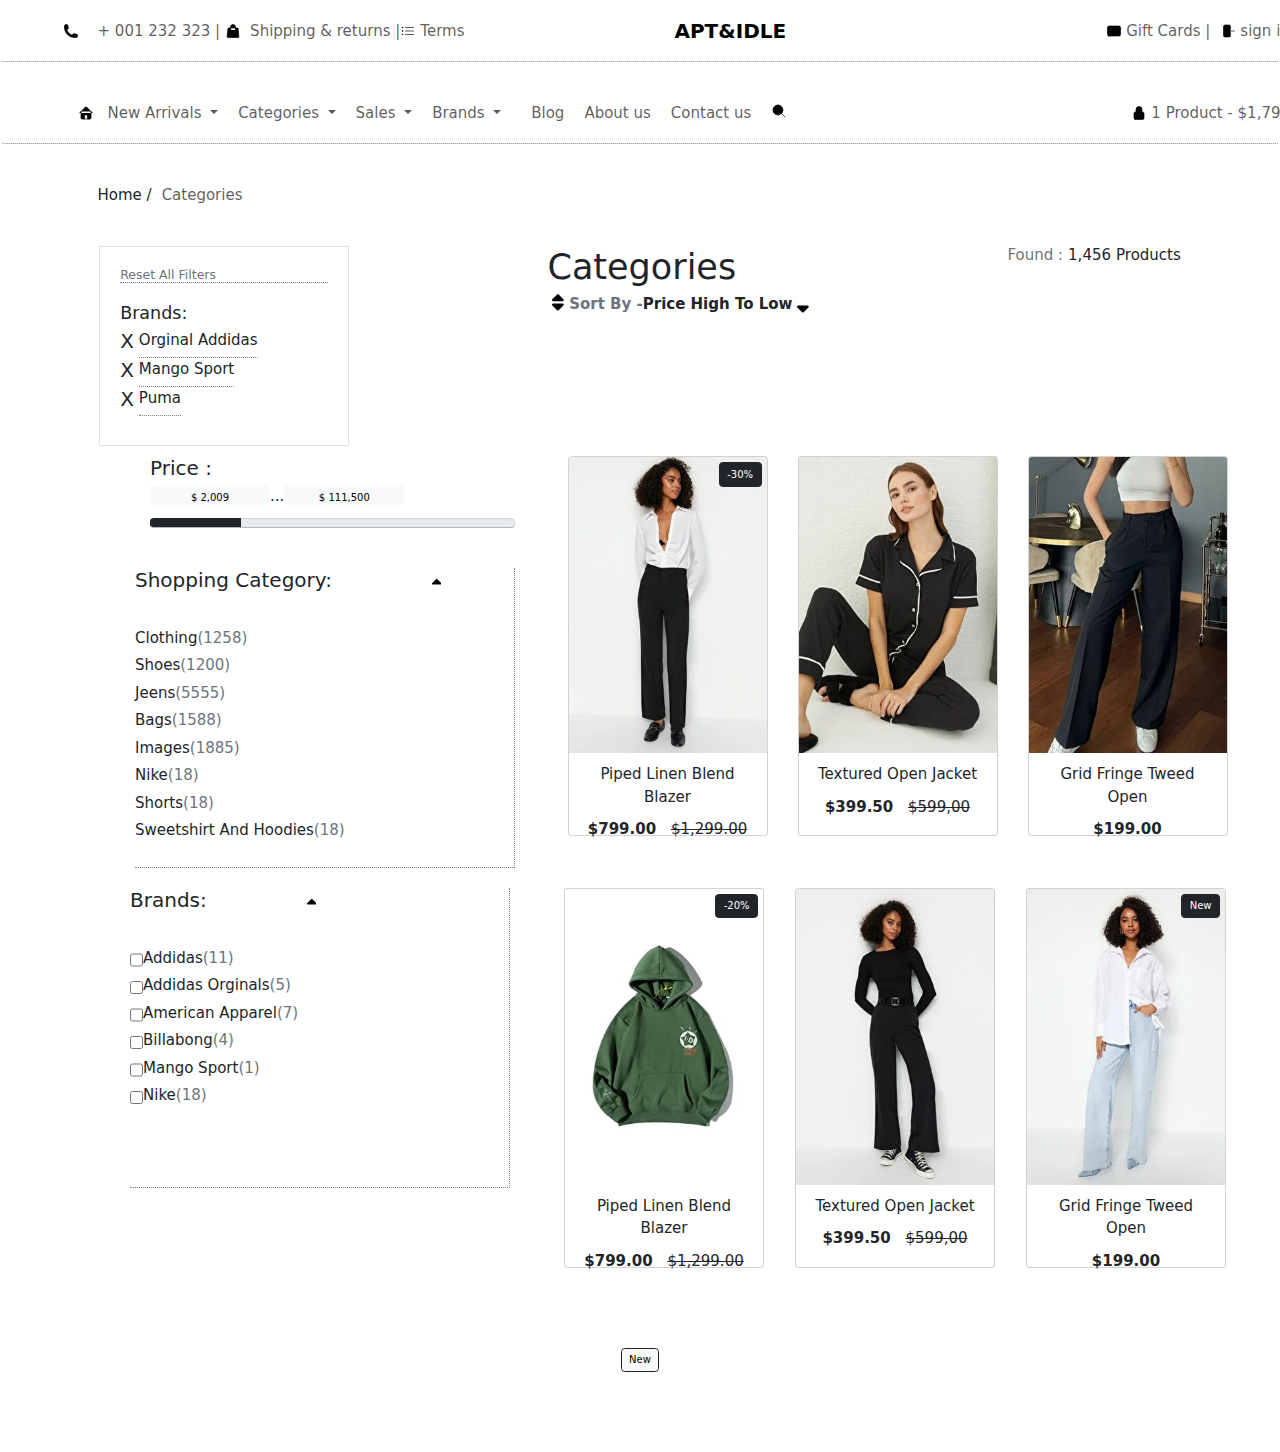
<file: FashionWebPage/Categories/index.html>
<!DOCTYPE html>
<html lang="en">
<head>
    <meta charset="UTF-8">
    <meta http-equiv="X-UA-Compatible" content="IE=edge">
    <meta name="viewport" content="width=device-width, initial-scale=1.0">
    <link href="https://cdn.jsdelivr.net/npm/bootstrap@5.3.0/dist/css/bootstrap.min.css" rel="stylesheet">
    <link rel="stylesheet" href="https://maxcdn.bootstrapcdn.com/bootstrap/3.4.1/css/bootstrap.min.css">
    <link rel="stylesheet" href="./css/style.css">
    <link href="https://cdn.jsdelivr.net/npm/bootstrap@5.3.0/dist/css/bootstrap.min.css" rel="stylesheet">
    <link rel="stylesheet" href="https://cdnjs.cloudflare.com/ajax/libs/font-awesome/5.15.3/css/all.min.css">
    <title>Categories</title>
</head>
<body>
    <!-- NavBar1 -->
    <nav class="navbar navbar-expand-sm navbar-light " style="border-bottom: 1px dotted gray;">
        <div class="container">
          <div class="collapse navbar-collapse" id="navbarNav">
            <ul class="navbar-nav mr-auto">
                <li class="nav-item active">
                    <a class="nav-link" href="#" style="position: relative;">
                      <svg xmlns="http://www.w3.org/2000/svg" fill="none" viewBox="0 0 24 24" stroke-width="1.5" stroke="currentColor" width="16" height="16" style="position: absolute; left: -30px; top: 50%; transform: translateY(-50%);">
                        <path stroke-linecap="round" stroke-linejoin="round" d="M2.25 6.75c0 8.284 6.716 15 15 15h2.25a2.25 2.25 0 002.25-2.25v-1.372c0-.516-.351-.966-.852-1.091l-4.423-1.106c-.44-.11-.902.055-1.173.417l-.97 1.293c-.282.376-.769.542-1.21.38a12.035 12.035 0 01-7.143-7.143c-.162-.441.004-.928.38-1.21l1.293-.97c.363-.271.527-.734.417-1.173L6.963 3.102a1.125 1.125 0 00-1.091-.852H4.5A2.25 2.25 0 002.25 4.5v2.25z" />
                      </svg>
                      + 001 232 323 <span> |</span>
                    </a>
                  </li>
                  <li class="nav-item active">
                    <a class="nav-link" href="#" style="position: relative; left: 20px;">
                        <svg xmlns="http://www.w3.org/2000/svg"  fill="none" viewBox="0 0 24 24" stroke-width="1.5" stroke="currentColor" width="16" height="16" style="position: absolute;left: -20px; top: 50%; transform: translateY(-50%);">
                            <path stroke-linecap="round" stroke-linejoin="round" d="M15.75 10.5V6a3.75 3.75 0 10-7.5 0v4.5m11.356-1.993l1.263 12c.07.665-.45 1.243-1.119 1.243H4.25a1.125 1.125 0 01-1.12-1.243l1.264-12A1.125 1.125 0 015.513 7.5h12.974c.576 0 1.059.435 1.119 1.007zM8.625 10.5a.375.375 0 11-.75 0 .375.375 0 01.75 0zm7.5 0a.375.375 0 11-.75 0 .375.375 0 01.75 0z" />
                          </svg>                          
                                 Shipping & returns <span> |</span>
                    </a>
                  </li>
                  <li class="nav-item active">
                    <a class="nav-link" href="#" style="position: relative; left:30px;">
                        <svg xmlns="http://www.w3.org/2000/svg" fill="none" viewBox="0 0 24 24" stroke-width="1.5" stroke="currentColor" width="16" height="16" style="position: absolute;left: -15px; top: 50%; transform: translateY(-50%);">
                            <path stroke-linecap="round" stroke-linejoin="round" d="M8.25 6.75h12M8.25 12h12m-12 5.25h12M3.75 6.75h.007v.008H3.75V6.75zm.375 0a.375.375 0 11-.75 0 .375.375 0 01.75 0zM3.75 12h.007v.008H3.75V12zm.375 0a.375.375 0 11-.75 0 .375.375 0 01.75 0zm-.375 5.25h.007v.008H3.75v-.008zm.375 0a.375.375 0 11-.75 0 .375.375 0 01.75 0z" />
                          </svg>                                                
                                Terms 
                    </a>
                  </li>
                <li class="nav-item active">
                  <a class="nav-link" href="#" style="position: relative; left:230px; font-size: 20px; color: black;font-weight: bold;"> APT&IDLE</a>
                
                </li>
                  
            <ul class="navbar-nav "style="position: relative;left:530px">
                <li class="nav-item active">
                    <a class="nav-link" href="#" style="position: relative; left:30px;">
                        <svg xmlns="http://www.w3.org/2000/svg" fill="none" viewBox="0 0 24 24" stroke-width="1.5" stroke="currentColor" width="16" height="16" style="position: absolute;left: -15px; top: 50%; transform: translateY(-50%);">
                            <path stroke-linecap="round" stroke-linejoin="round" d="M2.25 8.25h19.5M2.25 9h19.5m-16.5 5.25h6m-6 2.25h3m-3.75 3h15a2.25 2.25 0 002.25-2.25V6.75A2.25 2.25 0 0019.5 4.5h-15a2.25 2.25 0 00-2.25 2.25v10.5A2.25 2.25 0 004.5 19.5z" />
                          </svg>
                                                                         
                                Gift Cards <span> |</span>
                    </a>
                  </li>
                  <li class="nav-item active" style="position: relative;left:20px">
                    <a class="nav-link" href="#" style="position: relative; left:30px;">
                        <svg xmlns="http://www.w3.org/2000/svg" fill="none" viewBox="0 0 24 24" stroke-width="1.5" stroke="currentColor" width="16" height="16" style="position: absolute;left: -15px; top: 50%; transform: translateY(-50%);">
                            <path stroke-linecap="round" stroke-linejoin="round" d="M15.75 9V5.25A2.25 2.25 0 0013.5 3h-6a2.25 2.25 0 00-2.25 2.25v13.5A2.25 2.25 0 007.5 21h6a2.25 2.25 0 002.25-2.25V15M12 9l-3 3m0 0l3 3m-3-3h12.75" />
                          </svg>
                          
                                                                         
                                sign in or Regstration <span> |</span>
                    </a>
                  </li>
                  <li class="nav-item dropdown" style="position: relative;left:60px">
                    <a class="nav-link dropdown-toggle" href="#" id="languageDropdown" role="button" data-bs-toggle="dropdown" aria-haspopup="true" aria-expanded="false">
                        <svg xmlns="http://www.w3.org/2000/svg" fill="none" viewBox="0 0 24 24" stroke-width="1.5" stroke="currentColor" width="16" height="16" style="position: absolute;left: -15px; top: 50%; transform: translateY(-50%);">
                            <path stroke-linecap="round" stroke-linejoin="round" d="M12.75 3.03v.568c0 .334.148.65.405.864l1.068.89c.442.369.535 1.01.216 1.49l-.51.766a2.25 2.25 0 01-1.161.886l-.143.048a1.107 1.107 0 00-.57 1.664c.369.555.169 1.307-.427 1.605L9 13.125l.423 1.059a.956.956 0 01-1.652.928l-.679-.906a1.125 1.125 0 00-1.906.172L4.5 15.75l-.612.153M12.75 3.031a9 9 0 00-8.862 12.872M12.75 3.031a9 9 0 016.69 14.036m0 0l-.177-.529A2.25 2.25 0 0017.128 15H16.5l-.324-.324a1.453 1.453 0 00-2.328.377l-.036.073a1.586 1.586 0 01-.982.816l-.99.282c-.55.157-.894.702-.8 1.267l.073.438c.08.474.49.821.97.821.846 0 1.598.542 1.865 1.345l.215.643m5.276-3.67a9.012 9.012 0 01-5.276 3.67m0 0a9 9 0 01-10.275-4.835M15.75 9c0 .896-.393 1.7-1.016 2.25" />
                          </svg>
                          
                          <span id="selectedLanguage">Language</span>
                    </a>
                    <div class="dropdown-menu dropdown-toggle" aria-labelledby="languageDropdown">
                      <!-- Add more language options here -->
                      <a class="Language dropdown-item" href="#">English</a>
                      <a class=" Language dropdown-item" href="#">Arabic</a>
                      <a class=" Language dropdown-item" href="#">Spanish</a>
                      <a class="Language dropdown-item" href="#">Dueatch</a>
                      <!-- Add more language options as needed -->
                    </div>
                  </li>
            </ul>
          </div>
        </div>
      </nav>
<!-- NavBar2 -->
      <nav class="navbar navbar-expand-sm navbar-light " style="border-bottom: 1px dotted gray;">
        <div class="container">
          <div class="collapse navbar-collapse" id="navbarNav">
            <ul class="navbar-nav mr-auto"> 
              <li class="nav-item dropdown" style="position: relative;left:10px">
                <a class="nav-link dropdown-toggle" href="#" id="languageDropdown" role="button" data-bs-toggle="dropdown" aria-haspopup="true" aria-expanded="false">
                  <svg xmlns="http://www.w3.org/2000/svg" fill="none" viewBox="0 0 24 24" stroke-width="1.5" stroke="currentColor" width="16" height="16" style="position: absolute;left: -25px; top: 50%; transform: translateY(-50%);">
                    <path stroke-linecap="round" stroke-linejoin="round" d="M2.25 12l8.954-8.955c.44-.439 1.152-.439 1.591 0L21.75 12M4.5 9.75v10.125c0 .621.504 1.125 1.125 1.125H9.75v-4.875c0-.621.504-1.125 1.125-1.125h2.25c.621 0 1.125.504 1.125 1.125V21h4.125c.621 0 1.125-.504 1.125-1.125V9.75M8.25 21h8.25" />
                  </svg>
                  <span id="NewArrivals">New Arrivals</span>
                </a>
                <div class="dropdown-menu" aria-labelledby="languageDropdown">
                  <!-- Add more Arrivals options here -->
                  <a class="dropdown-item arrivales" href="#">New Arrivals</a>
                  <a class="dropdown-item arrivales" href="#">Arrivals1</a>
                  <a class="dropdown-item arrivales" href="#">Arrivals2</a>
                  
                  <!-- Add more language options as needed -->
                </div>
              </li>
              <li class="nav-item dropdown" style="position: relative;left:20px">
                <a class="nav-link dropdown-toggle" href="#" id="languageDropdown" role="button" data-bs-toggle="dropdown" aria-haspopup="true" aria-expanded="false">
                  <span id="Categories">Categories</span>  
                </a>
                <div class="dropdown-menu" aria-labelledby="languageDropdown">
                  <!-- Add more Categories options here -->
                  <a class="Categories dropdown-item" href="#">Categories1</a>
                  <a class=" Categories dropdown-item" href="#">Categories2</a>
                  <!-- Add more language options as needed -->
                </div>
              </li>
              <li class="nav-item dropdown" style="position: relative;left:30px">
                <a class="nav-link dropdown-toggle" href="#" id="languageDropdown" role="button" data-bs-toggle="dropdown" aria-haspopup="true" aria-expanded="false">
                    <span id="Sales">Sales</span>
                </a>
                <div class="dropdown-menu" aria-labelledby="languageDropdown">
                  <!-- Add more language options here -->
                  <a class=" Sales dropdown-item" href="#">Sales List1</a>
                  <a class=" Sales dropdown-item" href="#">Sales List2</a>
                  <!-- Add more language options as needed -->
                </div>
              </li>
              <li class="nav-item dropdown" style="position: relative;left:40px;">
                <a class="nav-link dropdown-toggle" href="#" id="languageDropdown" role="button" data-bs-toggle="dropdown" aria-haspopup="true" aria-expanded="false">
                    <span id="Brands">Brands</span>
                </a>
                <div class="dropdown-menu" aria-labelledby="languageDropdown">
                  <!-- Add more language options here -->
                  <a class="Brands dropdown-item" href="#">H&M</a>
                  <a class="Brands dropdown-item" href="#">Zara</a>
                  <a class="Brands dropdown-item" href="#">Nike</a>
                  <!-- Add more language options as needed -->
                </div>
              </li>
              <li class="nav-item active">
                <a class="nav-link" href="#" style="position: relative;left:60px;">
                 Blog
                </a>
              </li>
              <li class="nav-item active">
                <a class="nav-link" href="#" style="position: relative;left:70px;">
                 About us
                </a>
              </li>
              <li class="nav-item active">
                <a class="nav-link" href="#" style="position: relative;left:80px;">
                 Contact us
                </a>
              </li>
              <li class="nav-item active">
                <a class="nav-link search-icon" href="#" style="position: relative; left: 115px; top: 8px;">
                  <svg xmlns="http://www.w3.org/2000/svg" fill="none" viewBox="0 0 24 24" stroke-width="1.5" stroke="currentColor" width="16" height="16" style="position: absolute;left: -20px; top: 50%; transform: translateY(-50%);">
                    <path stroke-linecap="round" stroke-linejoin="round" d="M21 21l-5.197-5.197m0 0A7.5 7.5 0 105.196 5.196a7.5 7.5 0 0010.607 10.607z" />
                  </svg>
                </a>
              </li>
              <li class="nav-item search-input" style="display: none;">
                <div class="input-group" >
                  <input type="text" class="form-control" placeholder="Search . . ." aria-label="Search" aria-describedby="button-addon2">
                  <button class="btn btn-outline-secondary" type="button" id="button-addon2">Search</button>
                </div>
              </li>
              
              
            <ul class="navbar-nav "style="position: relative;left:430px">
                <li class="nav-item active">
                    <a class="nav-link" href="#" style="position: relative; left:30px;">
                      <svg xmlns="http://www.w3.org/2000/svg" fill="none" viewBox="0 0 24 24" stroke-width="1.5" stroke="currentColor" width="16" height="16" style="position: absolute;left: -15px; top: 50%; transform: translateY(-50%);">
                        <path stroke-linecap="round" stroke-linejoin="round" d="M16.5 10.5V6.75a4.5 4.5 0 10-9 0v3.75m-.75 11.25h10.5a2.25 2.25 0 002.25-2.25v-6.75a2.25 2.25 0 00-2.25-2.25H6.75a2.25 2.25 0 00-2.25 2.25v6.75a2.25 2.25 0 002.25 2.25z" />
                      </svg>
                      
                               <span id="productNumber"> 1</span>
                               <span> Product -</span> 
                              <span id="ProductPrice"> $1,799,00 </span>
                    </a>
                  </li>
                  <li class="nav-item active" style="position: relative;left:20px">
                    <a class="nav-link" href="#" style="position: relative; left:30px;">
                      <svg xmlns="http://www.w3.org/2000/svg" fill="none" viewBox="0 0 24 24" stroke-width="1.5" stroke="currentColor" width="16" height="16" style="position: absolute;left: -15px; top: 50%; transform: translateY(-50%);">
                        <path stroke-linecap="round" stroke-linejoin="round" d="M21 8.25c0-2.485-2.099-4.5-4.688-4.5-1.935 0-3.597 1.126-4.312 2.733-.715-1.607-2.377-2.733-4.313-2.733C5.1 3.75 3 5.765 3 8.25c0 7.22 9 12 9 12s9-4.78 9-12z" />
                      </svg>
                      
                          
                                                                         
                                wish List- <span id="counterWishlist">1 item</span>
                    </a>
                  </li>
                 
            </ul>
          </div>
        </div>
      </nav>
<!-- The Page You Are In -->
      <nav class="navbar navbar-expand-sm navbar-light ">
        <div class="container">
          <div class="collapse navbar-collapse" id="navbarNav">
            <ul class="navbar-nav mr-auto">
                <li class="nav-item active">
                    <a class="nav-link text-dark" href="#" style="position: relative;">
                      Home <span> /</span>
                    </a>
                  </li>
                  <li class="nav-item active">
                    <a class="nav-link " href="#" style="position: relative;">
                        Categories
                    </a>
                  </li>
                  </ul>
                  </div>
                  </div>
    </nav>
<!-- Rset Section -->
    <div class="d-flex justify-content-around">
        <div class="d-flex flex-column border border-dotted-secondary size-box ">
            <h5 class="text-secondary m-20 border-b">Reset All Filters</h5>
            <h3 class="ml-20">Brands:</h3>
            <div class="d-flex ml-20">
                <span class="h2">X</span>
                <span class="ml-5 border-dotted-dark border-b">Orginal Addidas</span>
            </div>
            <div class="d-flex ml-20">
                <span class="h2">X</span>
                <span class="ml-5 border-dotted-dark border-b">Mango Sport</span>
            </div>
            <div class="d-flex ml-20">
                <span class="h2">X</span>
                <span class="ml-5 border-dotted-dark border-b">Puma</span>
            </div>


        </div>
        <div class="d-flex flex-column">
            <h1 class="font-size">Categories</h1>
            <div class="d-flex ml-20">
                <svg xmlns="http://www.w3.org/2000/svg" height="1.25em" viewBox="0 0 320 512" class="ml-15"><!--! Font Awesome Free 6.4.2 by @fontawesome - https://fontawesome.com License - https://fontawesome.com/license (Commercial License) Copyright 2023 Fonticons, Inc. --><style>svg{fill:#000000}</style><path d="M137.4 41.4c12.5-12.5 32.8-12.5 45.3 0l128 128c9.2 9.2 11.9 22.9 6.9 34.9s-16.6 19.8-29.6 19.8H32c-12.9 0-24.6-7.8-29.6-19.8s-2.2-25.7 6.9-34.9l128-128zm0 429.3l-128-128c-9.2-9.2-11.9-22.9-6.9-34.9s16.6-19.8 29.6-19.8H288c12.9 0 24.6 7.8 29.6 19.8s2.2 25.7-6.9 34.9l-128 128c-12.5 12.5-32.8 12.5-45.3 0z"/></svg>
                <span class="text-secondary txt-bld ml-5">Sort By -</span>
                <span class="text-dark txt-bld"> Price High To Low</span>
                <span><svg xmlns="http://www.w3.org/2000/svg" height="1.25em" viewBox="0 0 320 512" class="ml-5"><!--! Font Awesome Free 6.4.2 by @fontawesome - https://fontawesome.com License - https://fontawesome.com/license (Commercial License) Copyright 2023 Fonticons, Inc. --><style>svg{fill:#000000}</style><path d="M182.6 470.6c-12.5 12.5-32.8 12.5-45.3 0l-128-128c-9.2-9.2-11.9-22.9-6.9-34.9s16.6-19.8 29.6-19.8H288c12.9 0 24.6 7.8 29.6 19.8s2.2 25.7-6.9 34.9l-128 128z"/></svg></span>
            </div>
           
        </div>
        <div class="d-flex">
        <span class="h4 text-secondary">Found :</span>
        <span class="h4 ml-5">1,456</span>
        <span class="h4 ml-5">Products</span>
        </div>
    </div>
        <!--Price Section -->
    <div class="d-flex justify-content-around mt-10">
        <div class="d-flex flex-column ml-250">
        <h2>Price :</h2>
        <div class="d-flex">
            <button class="btn btn-light size-btn">$ 2,009</button>
            <span>...</span>
            <button class="btn btn-light size-btn">$ 111,500</button>
        </div>
        <div class="progress mt-10 border-b">
            <div class="progress-bar bg-dark" role="progressbar" style="width: 25%" aria-valuenow="25" aria-valuemin="0" aria-valuemax="100"></div>
        </div>
        <div class=" size-shoppingbox border-b border-r ml-15 mt-20">
            <div class="d-flex">
                <h2 >Shopping Category:</h2>
                <svg xmlns="http://www.w3.org/2000/svg" height="1em" viewBox="0 0 320 512" class="mt-10 ml-100"><!--! Font Awesome Free 6.4.2 by @fontawesome - https://fontawesome.com License - https://fontawesome.com/license (Commercial License) Copyright 2023 Fonticons, Inc. --><path d="M182.6 41.4c-12.5-12.5-32.8-12.5-45.3 0l-128 128c-9.2 9.2-11.9 22.9-6.9 34.9s16.6 19.8 29.6 19.8H288c12.9 0 24.6-7.8 29.6-19.8s2.2-25.7-6.9-34.9l-128-128z"/></svg>
            </div>
            <div class="d-flex mt-5">
                <span>Clothing</span>
                <span class="text-secondary ">(1258)</span>  
            </div>
            <div class="d-flex mt-2">
                <span>Shoes</span>
                <span class="text-secondary ">(1200)</span>  
            </div>
             <div class="d-flex mt-2">
                <span>Jeens</span>
                <span class="text-secondary ">(5555)</span>  
            </div>
            <div class="d-flex mt-2">
                <span>Bags</span>
                <span class="text-secondary ">(1588)</span>  
            </div>
            <div class="d-flex mt-2">
               
                <span>Images</span>
                <span class="text-secondary ">(1885)</span>  
            </div>
            <div class="d-flex mt-2">
                <span>Nike</span>
                <span class="text-secondary ">(18)</span>  
            </div>
            <div class="d-flex mt-2">
                <span>Shorts</span>
                <span class="text-secondary ">(18)</span>  
            </div>
            <div class="d-flex mt-2">
                <span>Sweetshirt And Hoodies</span>
                <span class="text-secondary ">(18)</span>  
            </div>
        </div>
    </div>
    <div class=" container d-flex justify-content-around">
        <div class="card" style="width: 200px; height: 380px;">
          <div style="position: relative;">
            <img class="card-img-top" src="./img/1.webp" alt="Card image">
            <button class="btn btn-dark" style="position: absolute; top: 5px; right: 5px;">-30%</button>
          </div>
          <div class="card-body text-center">
            <p class="card-text">Piped Linen Blend Blazer</p>
            <span class="card-text" style="font-weight: bold;">$799.00</span>
            <span class="card-text" style="margin-left: 10px; text-decoration-line: line-through;">$1,299.00</span>
          </div>
        </div>   
        
        <div class="card" style="width:200px; height: 380px;">
          <img class="card-img-top" src="./img/2.webp"  alt="Card image">
          <div class="card-body text-center">
            <p class="card-text"> Textured Open Jacket</p>
            <span class="card-text" style="font-weight: bold;">$399.50</span>
            <span class="card-text" style="margin-left: 10px;text-decoration-line: line-through;">$599,00</span>
          </div>
        </div>
        <div class="card" style="width:200px ;height: 380px;">
          <img class="card-img-top" src="./img/3.webp"  alt="Card image">
          <div class="card-body text-center">
            <p class="card-text"> Grid Fringe Tweed Open</p>
            <span class="card-text" style="font-weight: bold;">$199.00</span>
          </div>
          </div>
      </div>
  </div>
    </div>
<!--Brands Section -->
<div class="d-flex justify-content-around mt-10 mt-20">
    <div class="d-flex flex-column ">
        <div class=" size-shoppingbox border-b border-r ml-130">
        <div class="d-flex">
            <h2 >Brands:</h2>
            <svg xmlns="http://www.w3.org/2000/svg" height="1em" viewBox="0 0 320 512" class="mt-10 ml-100"><!--! Font Awesome Free 6.4.2 by @fontawesome - https://fontawesome.com License - https://fontawesome.com/license (Commercial License) Copyright 2023 Fonticons, Inc. --><path d="M182.6 41.4c-12.5-12.5-32.8-12.5-45.3 0l-128 128c-9.2 9.2-11.9 22.9-6.9 34.9s16.6 19.8 29.6 19.8H288c12.9 0 24.6-7.8 29.6-19.8s2.2-25.7-6.9-34.9l-128-128z"/></svg>
        </div>
        <div class="d-flex mt-5">
            <input type="checkbox">
            <span>Addidas</span>
            <span class="text-secondary ">(11)</span>  
        </div>
        <div class="d-flex mt-2">
            <input type="checkbox">
            <span>Addidas Orginals</span>
            <span class="text-secondary ">(5)</span>  
        </div>
         <div class="d-flex mt-2">
            <input type="checkbox">
            <span>American Apparel</span>
            <span class="text-secondary ">(7)</span>  
        </div>
        <div class="d-flex mt-2">
            <input type="checkbox">
            <span>Billabong</span>
            <span class="text-secondary ">(4)</span>  
        </div>
        <div class="d-flex mt-2">
            <input type="checkbox">
            <span>Mango Sport</span>
            <span class="text-secondary ">(1)</span>  
        </div>
        <div class="d-flex mt-2">
            <input type="checkbox">
            <span>Nike</span>
            <span class="text-secondary ">(18)</span>  
        </div>
    </div>
</div>    
    <div class=" container d-flex justify-content-around">
        <div class="card" style="width: 200px; height: 380px;">
          <div style="position: relative;">
            <img class="card-img-top" src="./img/4.webp" alt="Card image">
            <button class="btn btn-dark" style="position: absolute; top: 5px; right: 5px;">-20%</button>
          </div>
          <div class="card-body text-center">
            <p class="card-text">Piped Linen Blend Blazer</p>
            <span class="card-text" style="font-weight: bold;">$799.00</span>
            <span class="card-text" style="margin-left: 10px; text-decoration-line: line-through;">$1,299.00</span>
          </div>
        </div>   
        
        <div class="card" style="width:200px; height: 380px;">
          <img class="card-img-top" src="./img/5.webp"  alt="Card image">
          <div class="card-body text-center">
            <p class="card-text"> Textured Open Jacket</p>
            <span class="card-text" style="font-weight: bold;">$399.50</span>
            <span class="card-text" style="margin-left: 10px;text-decoration-line: line-through;">$599,00</span>
          </div>
        </div>
        <div class="card" style="width:200px ;height: 380px;">
          <img class="card-img-top" src="./img/6.webp"  alt="Card image">
          <button class="btn btn-dark" style="position: absolute; top: 5px; right: 5px;">New</button>
          <div class="card-body text-center">
            <p class="card-text"> Grid Fringe Tweed Open</p>
            <span class="card-text" style="font-weight: bold;">$199.00</span>
          </div>
          </div>
      </div>
  </div>
</div>
<!--The New Btn -->
<div class="d-flex justify-content-center align-items-center" style="padding: 80px;">
    <button class="btn btn-light border-dark see-all">New</button>
  </div>
</div>
<!--Gift Cart-->
<div class="custom-dropdown-card" id="dropdownCard">
    <!-- Add card content here -->
    <div class="card">
        <div class="card-body">
            <div class="d-flex border-b">
                <h5 class="card-title ">In Your Shopping Card Are:</h5>
           <button  id="close"> <svg xmlns="http://www.w3.org/2000/svg" height="1em" viewBox="0 0 384 512" class="ml-250"><!--! Font Awesome Free 6.4.2 by @fontawesome - https://fontawesome.com License - https://fontawesome.com/license (Commercial License) Copyright 2023 Fonticons, Inc. --><style>svg{fill:#020203}</style><path d="M376.6 84.5c11.3-13.6 9.5-33.8-4.1-45.1s-33.8-9.5-45.1 4.1L192 206 56.6 43.5C45.3 29.9 25.1 28.1 11.5 39.4S-3.9 70.9 7.4 84.5L150.3 256 7.4 427.5c-11.3 13.6-9.5 33.8 4.1 45.1s33.8 9.5 45.1-4.1L192 306 327.4 468.5c11.3 13.6 31.5 15.4 45.1 4.1s15.4-31.5 4.1-45.1L233.7 256 376.6 84.5z"/></svg>
           </button>
            </div>
            <div class="d-flex ">
                <img src="./img/7.webp" alt="" style="width: 80px; height: 80px;">
                <div class="d-flex flex-column ml-20">
                    <h5>MARLED BOLERO JACKET</h5>
                    <h6 class="text-secondary">prodoct code [US1625]</h6>
                    <h6 class="text-secondary">price</h6>
                    <div class="d-flex">
                    <span class="text-dark">$1,700,00</span>
                    <span class="text-secondary sale">$2,200,50</span>
                </div>
                </div>
              
            </div>
            <div class="d-flex justify-content-around mt-5">
                <h5>Quantity:</h5>
                <h5>Size:</h5>
                <h5>Color:</h5>
            </div>
            <div class="d-flex mt-2 ml-20">
                <button class="b-n ml-2">
                <svg xmlns="http://www.w3.org/2000/svg" height="0.875em" viewBox="0 0 448 512" class="ml-2"><!--! Font Awesome Free 6.4.2 by @fontawesome - https://fontawesome.com License - https://fontawesome.com/license (Commercial License) Copyright 2023 Fonticons, Inc. --><style>svg{fill:#000000}</style><path d="M256 80c0-17.7-14.3-32-32-32s-32 14.3-32 32V224H48c-17.7 0-32 14.3-32 32s14.3 32 32 32H192V432c0 17.7 14.3 32 32 32s32-14.3 32-32V288H400c17.7 0 32-14.3 32-32s-14.3-32-32-32H256V80z"/></svg>
                </button>
                <button class="bg-dark text-light">1</button>
                <button class="b-n ml-2">
                <svg xmlns="http://www.w3.org/2000/svg" height="0.875em" viewBox="0 0 448 512" class="ml-2"><!--! Font Awesome Free 6.4.2 by @fontawesome - https://fontawesome.com License - https://fontawesome.com/license (Commercial License) Copyright 2023 Fonticons, Inc. --><path d="M432 256c0 17.7-14.3 32-32 32L48 288c-17.7 0-32-14.3-32-32s14.3-32 32-32l352 0c17.7 0 32 14.3 32 32z"/></svg>
                </button>
                <button class="bg-dark text-light ml-100">L</button>
                <h3 class="ml-80">white</h3>
            </div>
            <div class="d-flex mt-50 ml-10">
                <svg xmlns="http://www.w3.org/2000/svg" height="1em" viewBox="0 0 576 512"><!--! Font Awesome Free 6.4.2 by @fontawesome - https://fontawesome.com License - https://fontawesome.com/license (Commercial License) Copyright 2023 Fonticons, Inc. --><style>svg{fill:#030408}</style><path d="M0 24C0 10.7 10.7 0 24 0H69.5c22 0 41.5 12.8 50.6 32h411c26.3 0 45.5 25 38.6 50.4l-41 152.3c-8.5 31.4-37 53.3-69.5 53.3H170.7l5.4 28.5c2.2 11.3 12.1 19.5 23.6 19.5H488c13.3 0 24 10.7 24 24s-10.7 24-24 24H199.7c-34.6 0-64.3-24.6-70.7-58.5L77.4 54.5c-.7-3.8-4-6.5-7.9-6.5H24C10.7 48 0 37.3 0 24zM128 464a48 48 0 1 1 96 0 48 48 0 1 1 -96 0zm336-48a48 48 0 1 1 0 96 48 48 0 1 1 0-96z"/></svg>
                <span class="text-secondary">View or Edite The</span><a>Cart</a>
                <button class="ml-50 btn btn-light bordrr-dark" style="font-size: 18px;">Go To Checkout</button>
            </div>

        </div>
    </div>
</div>
       
    <link href="https://cdn.jsdelivr.net/npm/bootstrap@5.3.0/dist/css/bootstrap.min.css" rel="stylesheet">
    <script src="https://cdn.jsdelivr.net/npm/bootstrap@5.3.0/dist/js/bootstrap.bundle.min.js"></script>
    <script src="https://code.jquery.com/jquery-3.6.0.min.js"></script>
    <script src="../Dashboard/js/app1.js"></script>
    <script src="./js/app.js"></script>
</body>
</html>
</file>
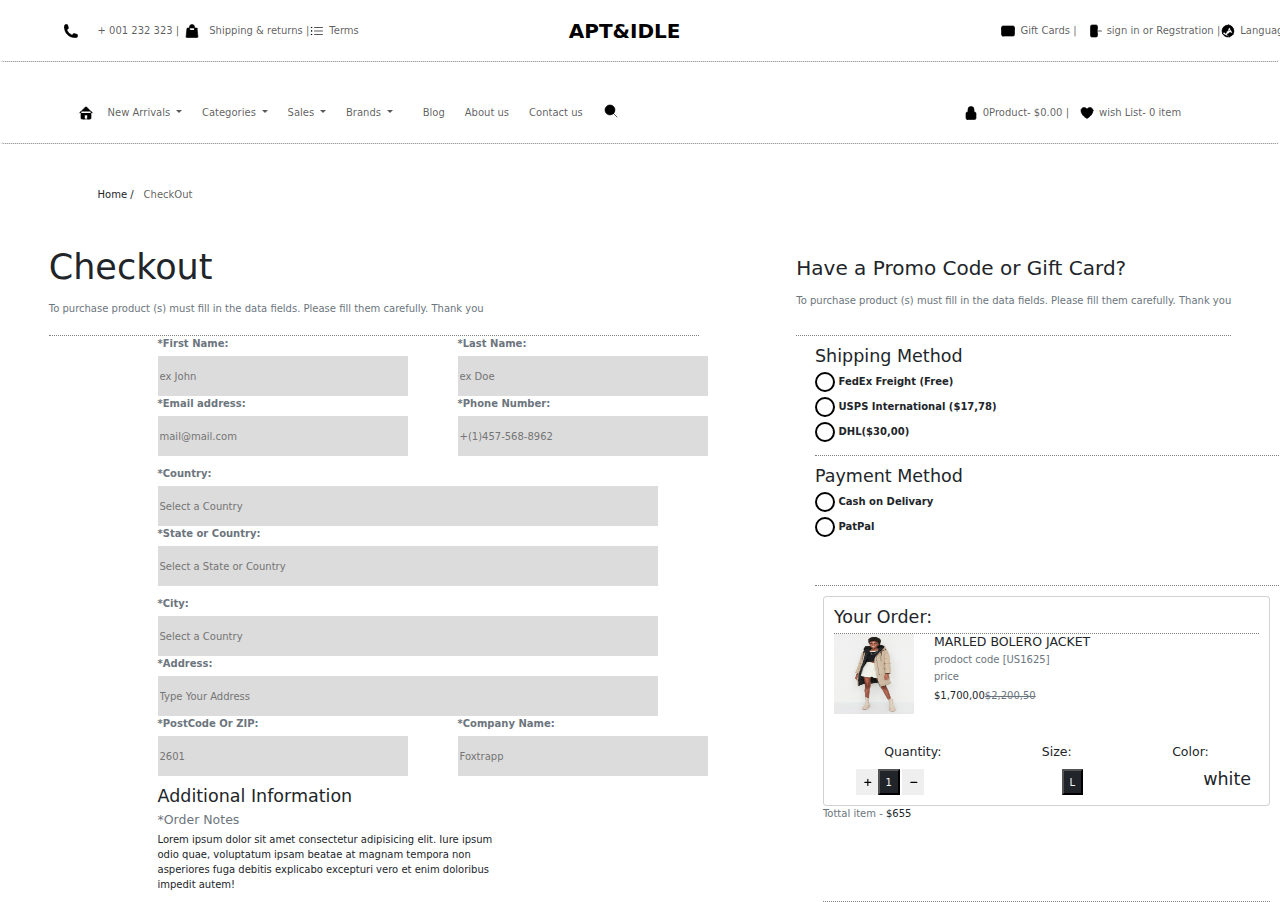
<file: FashionWebPage/CheckOut/index.html>
<!DOCTYPE html>
<html lang="en">
<head>
    <meta charset="UTF-8">
    <meta http-equiv="X-UA-Compatible" content="IE=edge">
    <meta name="viewport" content="width=device-width, initial-scale=1.0">
    <link rel="stylesheet" href="./css/style.css">
    <link href="https://cdn.jsdelivr.net/npm/bootstrap@5.3.0/dist/css/bootstrap.min.css" rel="stylesheet">
    <link rel="stylesheet" href="https://maxcdn.bootstrapcdn.com/bootstrap/3.4.1/css/bootstrap.min.css">
    <title>CheckOut Page</title>
</head>
<body>
     <!-- NavBar1 -->
     <nav class="navbar navbar-expand-sm navbar-light " style="border-bottom: 1px dotted gray;">
        <div class="container">
          <div class="collapse navbar-collapse" id="navbarNav">
            <ul class="navbar-nav mr-auto">
                <li class="nav-item active">
                    <a class="nav-link" href="#" style="position: relative;">
                      <svg xmlns="http://www.w3.org/2000/svg" fill="none" viewBox="0 0 24 24" stroke-width="1.5" stroke="currentColor" width="16" height="16" style="position: absolute; left: -30px; top: 50%; transform: translateY(-50%);">
                        <path stroke-linecap="round" stroke-linejoin="round" d="M2.25 6.75c0 8.284 6.716 15 15 15h2.25a2.25 2.25 0 002.25-2.25v-1.372c0-.516-.351-.966-.852-1.091l-4.423-1.106c-.44-.11-.902.055-1.173.417l-.97 1.293c-.282.376-.769.542-1.21.38a12.035 12.035 0 01-7.143-7.143c-.162-.441.004-.928.38-1.21l1.293-.97c.363-.271.527-.734.417-1.173L6.963 3.102a1.125 1.125 0 00-1.091-.852H4.5A2.25 2.25 0 002.25 4.5v2.25z" />
                      </svg>
                      + 001 232 323 <span> |</span>
                    </a>
                  </li>
                  <li class="nav-item active">
                    <a class="nav-link" href="#" style="position: relative; left: 20px;">
                        <svg xmlns="http://www.w3.org/2000/svg"  fill="none" viewBox="0 0 24 24" stroke-width="1.5" stroke="currentColor" width="16" height="16" style="position: absolute;left: -20px; top: 50%; transform: translateY(-50%);">
                            <path stroke-linecap="round" stroke-linejoin="round" d="M15.75 10.5V6a3.75 3.75 0 10-7.5 0v4.5m11.356-1.993l1.263 12c.07.665-.45 1.243-1.119 1.243H4.25a1.125 1.125 0 01-1.12-1.243l1.264-12A1.125 1.125 0 015.513 7.5h12.974c.576 0 1.059.435 1.119 1.007zM8.625 10.5a.375.375 0 11-.75 0 .375.375 0 01.75 0zm7.5 0a.375.375 0 11-.75 0 .375.375 0 01.75 0z" />
                          </svg>                          
                                 Shipping & returns <span> |</span>
                    </a>
                  </li>
                  <li class="nav-item active">
                    <a class="nav-link" href="#" style="position: relative; left:30px;">
                        <svg xmlns="http://www.w3.org/2000/svg" fill="none" viewBox="0 0 24 24" stroke-width="1.5" stroke="currentColor" width="16" height="16" style="position: absolute;left: -15px; top: 50%; transform: translateY(-50%);">
                            <path stroke-linecap="round" stroke-linejoin="round" d="M8.25 6.75h12M8.25 12h12m-12 5.25h12M3.75 6.75h.007v.008H3.75V6.75zm.375 0a.375.375 0 11-.75 0 .375.375 0 01.75 0zM3.75 12h.007v.008H3.75V12zm.375 0a.375.375 0 11-.75 0 .375.375 0 01.75 0zm-.375 5.25h.007v.008H3.75v-.008zm.375 0a.375.375 0 11-.75 0 .375.375 0 01.75 0z" />
                          </svg>                                                
                                Terms 
                    </a>
                  </li>
                <li class="nav-item active">
                  <a class="nav-link" href="#" style="position: relative; left:230px; font-size: 20px; color: black;font-weight: bold;"> APT&IDLE</a>
                
                </li>
                  
            <ul class="navbar-nav "style="position: relative;left:530px">
                <li class="nav-item active">
                    <a class="nav-link" href="#" style="position: relative; left:30px;">
                        <svg xmlns="http://www.w3.org/2000/svg" fill="none" viewBox="0 0 24 24" stroke-width="1.5" stroke="currentColor" width="16" height="16" style="position: absolute;left: -15px; top: 50%; transform: translateY(-50%);">
                            <path stroke-linecap="round" stroke-linejoin="round" d="M2.25 8.25h19.5M2.25 9h19.5m-16.5 5.25h6m-6 2.25h3m-3.75 3h15a2.25 2.25 0 002.25-2.25V6.75A2.25 2.25 0 0019.5 4.5h-15a2.25 2.25 0 00-2.25 2.25v10.5A2.25 2.25 0 004.5 19.5z" />
                          </svg>
                                                                         
                                Gift Cards <span> |</span>
                    </a>
                  </li>
                  <li class="nav-item active" style="position: relative;left:20px">
                    <a class="nav-link" href="#" style="position: relative; left:30px;">
                        <svg xmlns="http://www.w3.org/2000/svg" fill="none" viewBox="0 0 24 24" stroke-width="1.5" stroke="currentColor" width="16" height="16" style="position: absolute;left: -15px; top: 50%; transform: translateY(-50%);">
                            <path stroke-linecap="round" stroke-linejoin="round" d="M15.75 9V5.25A2.25 2.25 0 0013.5 3h-6a2.25 2.25 0 00-2.25 2.25v13.5A2.25 2.25 0 007.5 21h6a2.25 2.25 0 002.25-2.25V15M12 9l-3 3m0 0l3 3m-3-3h12.75" />
                          </svg>
                          
                                                                         
                                sign in or Regstration <span> |</span>
                    </a>
                  </li>
                  <li class="nav-item dropdown" style="position: relative;left:60px">
                    <a class="nav-link dropdown-toggle" href="#" id="languageDropdown" role="button" data-bs-toggle="dropdown" aria-haspopup="true" aria-expanded="false">
                        <svg xmlns="http://www.w3.org/2000/svg" fill="none" viewBox="0 0 24 24" stroke-width="1.5" stroke="currentColor" width="16" height="16" style="position: absolute;left: -15px; top: 50%; transform: translateY(-50%);">
                            <path stroke-linecap="round" stroke-linejoin="round" d="M12.75 3.03v.568c0 .334.148.65.405.864l1.068.89c.442.369.535 1.01.216 1.49l-.51.766a2.25 2.25 0 01-1.161.886l-.143.048a1.107 1.107 0 00-.57 1.664c.369.555.169 1.307-.427 1.605L9 13.125l.423 1.059a.956.956 0 01-1.652.928l-.679-.906a1.125 1.125 0 00-1.906.172L4.5 15.75l-.612.153M12.75 3.031a9 9 0 00-8.862 12.872M12.75 3.031a9 9 0 016.69 14.036m0 0l-.177-.529A2.25 2.25 0 0017.128 15H16.5l-.324-.324a1.453 1.453 0 00-2.328.377l-.036.073a1.586 1.586 0 01-.982.816l-.99.282c-.55.157-.894.702-.8 1.267l.073.438c.08.474.49.821.97.821.846 0 1.598.542 1.865 1.345l.215.643m5.276-3.67a9.012 9.012 0 01-5.276 3.67m0 0a9 9 0 01-10.275-4.835M15.75 9c0 .896-.393 1.7-1.016 2.25" />
                          </svg>
                          
                          <span id="selectedLanguage">Language</span>
                    </a>
                    <div class="dropdown-menu dropdown-toggle" aria-labelledby="languageDropdown">
                      <!-- Add more language options here -->
                      <a class="Language dropdown-item" href="#">English</a>
                      <a class=" Language dropdown-item" href="#">Arabic</a>
                      <a class=" Language dropdown-item" href="#">Spanish</a>
                      <a class="Language dropdown-item" href="#">Dueatch</a>
                      <!-- Add more language options as needed -->
                    </div>
                  </li>
            </ul>
          </div>
        </div>
      </nav>
<!-- NavBar2 -->
      <nav class="navbar navbar-expand-sm navbar-light " style="border-bottom: 1px dotted gray;">
        <div class="container">
          <div class="collapse navbar-collapse" id="navbarNav">
            <ul class="navbar-nav mr-auto"> 
              <li class="nav-item dropdown" style="position: relative;left:10px">
                <a class="nav-link dropdown-toggle" href="#" id="languageDropdown" role="button" data-bs-toggle="dropdown" aria-haspopup="true" aria-expanded="false">
                  <svg xmlns="http://www.w3.org/2000/svg" fill="none" viewBox="0 0 24 24" stroke-width="1.5" stroke="currentColor" width="16" height="16" style="position: absolute;left: -25px; top: 50%; transform: translateY(-50%);">
                    <path stroke-linecap="round" stroke-linejoin="round" d="M2.25 12l8.954-8.955c.44-.439 1.152-.439 1.591 0L21.75 12M4.5 9.75v10.125c0 .621.504 1.125 1.125 1.125H9.75v-4.875c0-.621.504-1.125 1.125-1.125h2.25c.621 0 1.125.504 1.125 1.125V21h4.125c.621 0 1.125-.504 1.125-1.125V9.75M8.25 21h8.25" />
                  </svg>
                  <span id="NewArrivals">New Arrivals</span>
                </a>
                <div class="dropdown-menu" aria-labelledby="languageDropdown">
                  <!-- Add more Arrivals options here -->
                  <a class="dropdown-item arrivales" href="#">New Arrivals</a>
                  <a class="dropdown-item arrivales" href="#">Arrivals1</a>
                  <a class="dropdown-item arrivales" href="#">Arrivals2</a>
                  
                  <!-- Add more language options as needed -->
                </div>
              </li>
              <li class="nav-item dropdown" style="position: relative;left:20px">
                <a class="nav-link dropdown-toggle" href="#" id="languageDropdown" role="button" data-bs-toggle="dropdown" aria-haspopup="true" aria-expanded="false">
                  <span id="Categories">Categories</span>  
                </a>
                <div class="dropdown-menu" aria-labelledby="languageDropdown">
                  <!-- Add more Categories options here -->
                  <a class="Categories dropdown-item" href="#">Clothing</a>
                  <a class=" Categories dropdown-item" href="#">Shoes</a>
                  <!-- Add more language options as needed -->
                </div>
              </li>
              <li class="nav-item dropdown" style="position: relative;left:30px">
                <a class="nav-link dropdown-toggle" href="#" id="languageDropdown" role="button" data-bs-toggle="dropdown" aria-haspopup="true" aria-expanded="false">
                    <span id="Sales">Sales</span>
                </a>
                <div class="dropdown-menu" aria-labelledby="languageDropdown">
                  <!-- Add more language options here -->
                  <a class=" Sales dropdown-item" href="#">Sales List1</a>
                  <a class=" Sales dropdown-item" href="#">Sales List2</a>
                  <!-- Add more language options as needed -->
                </div>
              </li>
              <li class="nav-item dropdown" style="position: relative;left:40px;">
                <a class="nav-link dropdown-toggle" href="#" id="languageDropdown" role="button" data-bs-toggle="dropdown" aria-haspopup="true" aria-expanded="false">
                    <span id="Brands">Brands</span>
                </a>
                <div class="dropdown-menu" aria-labelledby="languageDropdown">
                  <!-- Add more language options here -->
                  <a class="Brands dropdown-item" href="#">H&M</a>
                  <a class="Brands dropdown-item" href="#">Zara</a>
                  <a class="Brands dropdown-item" href="#">Nike</a>
                  <!-- Add more language options as needed -->
                </div>
              </li>
              <li class="nav-item active">
                <a class="nav-link" href="#" style="position: relative;left:60px;">
                 Blog
                </a>
              </li>
              <li class="nav-item active">
                <a class="nav-link" href="#" style="position: relative;left:70px;">
                 About us
                </a>
              </li>
              <li class="nav-item active">
                <a class="nav-link" href="#" style="position: relative;left:80px;">
                 Contact us
                </a>
              </li>
              <li class="nav-item active">
                <a class="nav-link search-icon" href="#" style="position: relative; left: 115px; top: 8px;">
                  <svg xmlns="http://www.w3.org/2000/svg" fill="none" viewBox="0 0 24 24" stroke-width="1.5" stroke="currentColor" width="16" height="16" style="position: absolute;left: -20px; top: 50%; transform: translateY(-50%);">
                    <path stroke-linecap="round" stroke-linejoin="round" d="M21 21l-5.197-5.197m0 0A7.5 7.5 0 105.196 5.196a7.5 7.5 0 0010.607 10.607z" />
                  </svg>
                </a>
              </li>
              <li class="nav-item search-input" style="display: none;">
                <div class="input-group" >
                  <input type="text" class="form-control" placeholder="Search . . ." aria-label="Search" aria-describedby="button-addon2">
                  <button class="btn btn-outline-secondary" type="button" id="button-addon2">Search</button>
                </div>
              </li>
              
              
            <ul class="navbar-nav "style="position: relative;left:430px">
                <li class="nav-item active">
                    <a class="nav-link" href="#" style="position: relative; left:30px;">
                      <svg xmlns="http://www.w3.org/2000/svg" fill="none" viewBox="0 0 24 24" stroke-width="1.5" stroke="currentColor" width="16" height="16" style="position: absolute;left: -15px; top: 50%; transform: translateY(-50%);">
                        <path stroke-linecap="round" stroke-linejoin="round" d="M16.5 10.5V6.75a4.5 4.5 0 10-9 0v3.75m-.75 11.25h10.5a2.25 2.25 0 002.25-2.25v-6.75a2.25 2.25 0 00-2.25-2.25H6.75a2.25 2.25 0 00-2.25 2.25v6.75a2.25 2.25 0 002.25 2.25z" />
                      </svg>
                      
                                0Product- <span>$0.00 |</span>
                    </a>
                  </li>
                  <li class="nav-item active" style="position: relative;left:20px">
                    <a class="nav-link" href="#" style="position: relative; left:30px;">
                      <svg xmlns="http://www.w3.org/2000/svg" fill="none" viewBox="0 0 24 24" stroke-width="1.5" stroke="currentColor" width="16" height="16" style="position: absolute;left: -15px; top: 50%; transform: translateY(-50%);">
                        <path stroke-linecap="round" stroke-linejoin="round" d="M21 8.25c0-2.485-2.099-4.5-4.688-4.5-1.935 0-3.597 1.126-4.312 2.733-.715-1.607-2.377-2.733-4.313-2.733C5.1 3.75 3 5.765 3 8.25c0 7.22 9 12 9 12s9-4.78 9-12z" />
                      </svg>
                      
                          
                                                                         
                                wish List- <span>0 item</span>
                    </a>
                  </li>
                 
            </ul>
          </div>
        </div>
      </nav>
<!-- The Page You Are In -->
      <nav class="navbar navbar-expand-sm navbar-light ">
        <div class="container">
          <div class="collapse navbar-collapse" id="navbarNav">
            <ul class="navbar-nav mr-auto">
                <li class="nav-item active">
                    <a class="nav-link text-dark" href="#" style="position: relative;">
                      Home <span> /</span>
                    </a>
                  </li>
                  <li class="nav-item active">
                    <a class="nav-link " href="#" style="position: relative;">
                        CheckOut
                    </a>
                  </li>
                  </ul>
                  </div>
                  </div>
    </nav>
<!--CheckOut Side-->
    <div class="d-flex justify-content-around ">
        <div class="d-flex flex-column border-b size-side">
            <h1 class="size-title">Checkout</h1>
            <h6 class="text-secondary mt-10 mb-10">To purchase product (s) must fill in the data fields.        Please fill them carefully. Thank you</h6>
        </div>
        <div class="d-flex flex-column border-b mt-10 size-side1">
            <h2>Have a Promo Code or Gift Card?</h2>
            <h6 class="text-secondary mt-10 mb-10">To purchase product (s) must fill in the data fields.        Please fill them carefully. Thank you</h6>
        </div>
    </div>
<!--Billing Detail-->
    <div class="d-flex justify-content-around">
        <div class="container ">
            <div class="d-flex flex-column">
                <div class="d-flex size-side ml-150">
                    <div>
                <label for="" class="text-secondary">*First Name:</label>
                <div>
                    <input type="text" placeholder="ex John" class="input-size">
                    </div>
                    </div>
                <div class="ml-50">
                    <label for="" class="text-secondary ">*Last Name:</label>
                    <div>
                    <input type="text" placeholder="ex Doe" class="input-size">
                    </div>
                </div>
                </div>
            
            <div class="d-flex size-side ml-150">
                <div>
               <label for="" class="text-secondary">*Email address:</label>
               <div>
                <input type="email" placeholder="mail@mail.com" class="input-size">
                </div>
                </div>
            <div class="ml-50">
                <label for="" class="text-secondary ">*Phone Number:</label>
                <div>
                <input type="text" placeholder="+(1)457-568-8962" class="input-size">
                </div>
             </div>
            </div>
        </div>
        </div>
        <div class="d-flex flex-column size-side2 mt-10 border-b">
            <h3 class="mr-200 size-box">Shipping Method</h3>
            <label>
                <input type="checkbox">
                <span class="circular-checkbox"></span> FedEx Freight (Free)
            </label>
            <label>
                <input type="checkbox">
                <span class="circular-checkbox"></span> USPS International ($17,78)
            </label>
            <label>
                <input type="checkbox">
                <span class="circular-checkbox"></span> DHL($30,00)

            </label> 
        </div>
    </div>


        <div class="d-flex justify-content-around">
            <div class="container">
                <div class="d-flex flex-column mt-10 ml-150">
                    <div class="d-flex size-side">
                        <div class="dropdown">
                            <label for="" class="text-secondary">*Country:</label>
                            <div>
                                <input type="text" placeholder="Select a Country" class="inputCountry-size" id="countryInput">
                                <div class="dropdown-content" id="countryDropdown">
                                    <a onclick="selectCountry('Afghanistan')">Afghanistan</a>
                                    <a onclick="selectCountry('Albania')">Albania</a>
                                    <a onclick="selectCountry('Algeria')">Algeria</a>
                                    <!-- Add more countries here -->
                                </div>
                            </div>
                        </div>
                    </div>
                    <div class="d-flex size-side">
                        <div class="dropdown">
                            <label for="" class="text-secondary">*State or Country:</label>
                            <div>
                                <input type="text" placeholder="Select a State or Country" class="inputCountry-size" id="stateCountryInput">
                                <div class="dropdown-content" id="stateCountryDropdown">
                                    <a onclick="selectStateOrCountry('Jalalabad')">Jalalabad</a>
                                    <a onclick="selectStateOrCountry('New York')">New York</a>
                                    <a onclick="selectStateOrCountry('California')">California</a>
                                    <!-- Add more states or countries here -->
                                </div>
                            </div>
                        </div>
                    </div>
            </div>
            </div>
                <div class="d-flex flex-column size-side2 mt-10 border-b">
                    <h3 class="mr-200 size-box">Payment Method</h3>
                    <label>
                        <input type="checkbox">
                        <span class="circular-checkbox"></span> Cash on Delivary
                    </label>
                    <label>
                        <input type="checkbox">
                        <span class="circular-checkbox"></span> PatPal
                    </label>
                </div>
            </div>
            </div>
            <div class="d-flex justify-content-around">
                <div class="container">
                    <div class="d-flex flex-column mt-10 ml-150">
                        <div class="d-flex size-side">
                            <div class="dropdown">
                                <label for="" class="text-secondary">*City:</label>
                                <div>
                                    <input type="text" placeholder="Select a Country" class="inputCountry-size" id="countryInput">
                                    <div class="dropdown-content" id="countryDropdown">
                                        <a onclick="selectCountry('Afghanistan')">Afghanistan</a>
                                        <a onclick="selectCountry('Albania')">Albania</a>
                                        <a onclick="selectCountry('Algeria')">Algeria</a>
                                        <!-- Add more countries here -->
                                    </div>
                                </div>
                            </div>
                        </div>
                        <div class="d-flex size-side">
                            <div class="dropdown">
                                <label for="" class="text-secondary">*Address:</label>
                                <div>
                                    <input type="text" placeholder="Type Your Address" class="inputCountry-size" id="stateCountryInput">
                                </div>
                            </div>
                        </div>
                        <div>
                            <div class="d-flex size-side ml-10">
                                <div>
                               <label for="" class="text-secondary">*PostCode Or ZIP:</label>
                               <div>
                                <input type="text" placeholder="2601" class="input-size">
                                </div>
                                </div>
                            <div class="ml-50">
                                <label for="" class="text-secondary ">*Company Name:</label>
                                <div>
                                <input type="text" placeholder="Foxtrapp" class="input-size">
                                </div>
                             </div>
                            </div>
                        </div>
                        <div class="ml-10 mt-10">
                            <h3>Additional Information</h3>
                            <h5 class="text-secondary">*Order Notes</h5>
                            <p style="width: 350px;">Lorem ipsum dolor sit amet consectetur adipisicing elit. Iure ipsum odio quae, voluptatum ipsam beatae at magnam tempora non asperiores fuga debitis explicabo excepturi vero et enim doloribus impedit autem!</p>
                        </div>
                </div>
                </div>
                    <div class="d-flex flex-column size-side2 mt-10 border-b mr-10">
                        <div class="card">
                            <div class="card-body">
                                <div class="d-flex border-b">
                                    <h3 class="card-title ">Your Order:</h3>
                                </div>
                                <div class="d-flex ">
                                    <img src="./img/7.webp" alt="" style="width: 80px; height: 80px;">
                                    <div class="d-flex flex-column ml-20">
                                        <h5>MARLED BOLERO JACKET</h5>
                                        <h6 class="text-secondary">prodoct code [US1625]</h6>
                                        <h6 class="text-secondary">price</h6>
                                        <div class="d-flex">
                                        <span class="text-dark">$1,700,00</span>
                                        <span class="text-secondary sale">$2,200,50</span>
                                    </div>
                                    </div>
                                  
                                </div>
                                <div class="d-flex justify-content-around mt-5">
                                    <h5>Quantity:</h5>
                                    <h5>Size:</h5>
                                    <h5>Color:</h5>
                                </div>
                                <div class="d-flex mt-2 ml-20">
                                    <button class="b-n ml-2">
                                    <svg xmlns="http://www.w3.org/2000/svg" height="0.875em" viewBox="0 0 448 512" class="ml-2"><!--! Font Awesome Free 6.4.2 by @fontawesome - https://fontawesome.com License - https://fontawesome.com/license (Commercial License) Copyright 2023 Fonticons, Inc. --><style>svg{fill:#000000}</style><path d="M256 80c0-17.7-14.3-32-32-32s-32 14.3-32 32V224H48c-17.7 0-32 14.3-32 32s14.3 32 32 32H192V432c0 17.7 14.3 32 32 32s32-14.3 32-32V288H400c17.7 0 32-14.3 32-32s-14.3-32-32-32H256V80z"/></svg>
                                    </button>
                                    <button class="bg-dark text-light">1</button>
                                    <button class="b-n ml-2">
                                    <svg xmlns="http://www.w3.org/2000/svg" height="0.875em" viewBox="0 0 448 512" class="ml-2"><!--! Font Awesome Free 6.4.2 by @fontawesome - https://fontawesome.com License - https://fontawesome.com/license (Commercial License) Copyright 2023 Fonticons, Inc. --><path d="M432 256c0 17.7-14.3 32-32 32L48 288c-17.7 0-32-14.3-32-32s14.3-32 32-32l352 0c17.7 0 32 14.3 32 32z"/></svg>
                                    </button>
                                    <button class="bg-dark text-light ml-138">L</button>
                                    <h3 class="ml-120">white</h3>
                                </div>
                    
                            </div>
                        </div>
                        <div class="flex float-right">
                        <span class="text-secondary h6">Tottal item -</span>
                        <span>$655</span>
                    </div>
                    </div>
                    
                </div>
                </div>

            
                            
                    </div>
                 </div>
               
        
   



      <link href="https://cdn.jsdelivr.net/npm/bootstrap@5.3.0/dist/css/bootstrap.min.css" rel="stylesheet">
      <script src="https://cdn.jsdelivr.net/npm/bootstrap@5.3.0/dist/js/bootstrap.bundle.min.js"></script>
      <script src="https://code.jquery.com/jquery-3.6.0.min.js"></script>
      <script src="./js/app.js"></script>
    
</body>
</html>
</file>
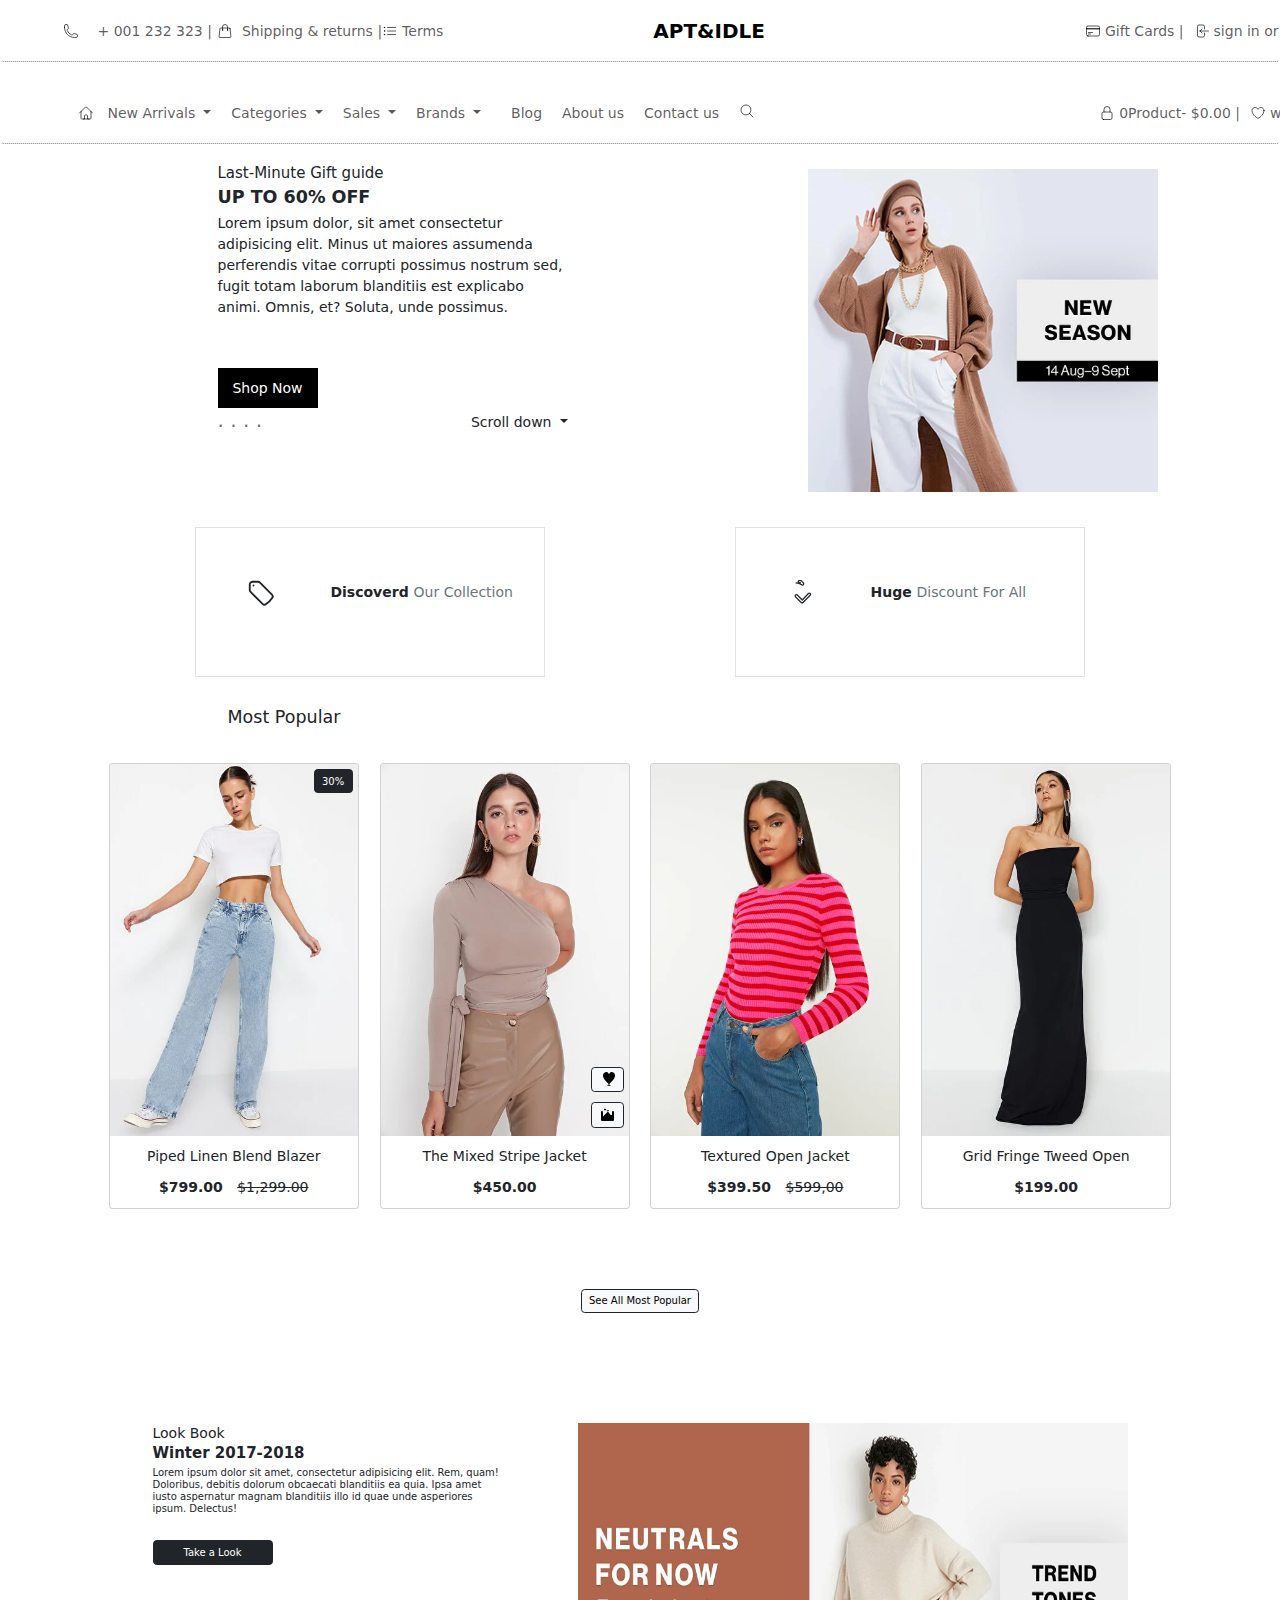
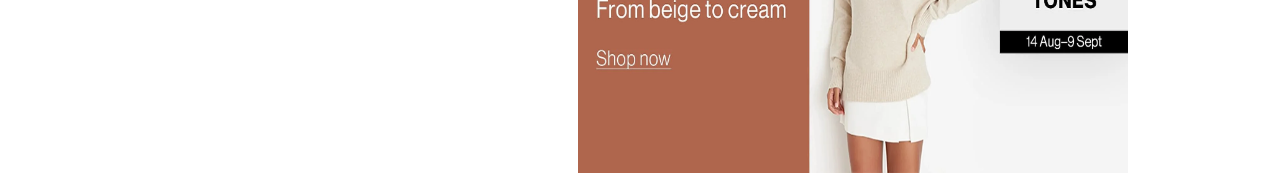
<file: FashionWebPage/Dashboard/index.html>
<!DOCTYPE html>
<html lang="en">
<head>
    <meta charset="UTF-8">
    <meta http-equiv="X-UA-Compatible" content="IE=edge">
    <meta name="viewport" content="width=device-width, initial-scale=1.0">
    <link rel="stylesheet" href="./css/style.css">
    <link href="https://cdn.jsdelivr.net/npm/bootstrap@5.3.0/dist/css/bootstrap.min.css" rel="stylesheet">
    <link rel="stylesheet" href="https://maxcdn.bootstrapcdn.com/bootstrap/3.4.1/css/bootstrap.min.css">
    <title>Fashionwebsite</title>
</head>
<body>
<!-- NavBar1 -->
    <nav class="navbar navbar-expand-sm navbar-light " style="border-bottom: 1px dotted gray;">
        <div class="container">
          <div class="collapse navbar-collapse" id="navbarNav">
            <ul class="navbar-nav mr-auto">
                <li class="nav-item active">
                    <a class="nav-link" href="#" style="position: relative;">
                      <svg xmlns="http://www.w3.org/2000/svg" fill="none" viewBox="0 0 24 24" stroke-width="1.5" stroke="currentColor" width="16" height="16" style="position: absolute; left: -30px; top: 50%; transform: translateY(-50%);">
                        <path stroke-linecap="round" stroke-linejoin="round" d="M2.25 6.75c0 8.284 6.716 15 15 15h2.25a2.25 2.25 0 002.25-2.25v-1.372c0-.516-.351-.966-.852-1.091l-4.423-1.106c-.44-.11-.902.055-1.173.417l-.97 1.293c-.282.376-.769.542-1.21.38a12.035 12.035 0 01-7.143-7.143c-.162-.441.004-.928.38-1.21l1.293-.97c.363-.271.527-.734.417-1.173L6.963 3.102a1.125 1.125 0 00-1.091-.852H4.5A2.25 2.25 0 002.25 4.5v2.25z" />
                      </svg>
                      + 001 232 323 <span> |</span>
                    </a>
                  </li>
                  <li class="nav-item active">
                    <a class="nav-link" href="#" style="position: relative; left: 20px;">
                        <svg xmlns="http://www.w3.org/2000/svg"  fill="none" viewBox="0 0 24 24" stroke-width="1.5" stroke="currentColor" width="16" height="16" style="position: absolute;left: -20px; top: 50%; transform: translateY(-50%);">
                            <path stroke-linecap="round" stroke-linejoin="round" d="M15.75 10.5V6a3.75 3.75 0 10-7.5 0v4.5m11.356-1.993l1.263 12c.07.665-.45 1.243-1.119 1.243H4.25a1.125 1.125 0 01-1.12-1.243l1.264-12A1.125 1.125 0 015.513 7.5h12.974c.576 0 1.059.435 1.119 1.007zM8.625 10.5a.375.375 0 11-.75 0 .375.375 0 01.75 0zm7.5 0a.375.375 0 11-.75 0 .375.375 0 01.75 0z" />
                          </svg>                          
                                 Shipping & returns <span> |</span>
                    </a>
                  </li>
                  <li class="nav-item active">
                    <a class="nav-link" href="#" style="position: relative; left:30px;">
                        <svg xmlns="http://www.w3.org/2000/svg" fill="none" viewBox="0 0 24 24" stroke-width="1.5" stroke="currentColor" width="16" height="16" style="position: absolute;left: -15px; top: 50%; transform: translateY(-50%);">
                            <path stroke-linecap="round" stroke-linejoin="round" d="M8.25 6.75h12M8.25 12h12m-12 5.25h12M3.75 6.75h.007v.008H3.75V6.75zm.375 0a.375.375 0 11-.75 0 .375.375 0 01.75 0zM3.75 12h.007v.008H3.75V12zm.375 0a.375.375 0 11-.75 0 .375.375 0 01.75 0zm-.375 5.25h.007v.008H3.75v-.008zm.375 0a.375.375 0 11-.75 0 .375.375 0 01.75 0z" />
                          </svg>                                                
                                Terms 
                    </a>
                  </li>
                <li class="nav-item active">
                  <a class="nav-link" href="#" style="position: relative; left:230px; font-size: 20px; color: black;font-weight: bold;"> APT&IDLE</a>
                
                </li>
                  
            <ul class="navbar-nav "style="position: relative;left:530px">
                <li class="nav-item active">
                    <a class="nav-link" href="#" style="position: relative; left:30px;">
                        <svg xmlns="http://www.w3.org/2000/svg" fill="none" viewBox="0 0 24 24" stroke-width="1.5" stroke="currentColor" width="16" height="16" style="position: absolute;left: -15px; top: 50%; transform: translateY(-50%);">
                            <path stroke-linecap="round" stroke-linejoin="round" d="M2.25 8.25h19.5M2.25 9h19.5m-16.5 5.25h6m-6 2.25h3m-3.75 3h15a2.25 2.25 0 002.25-2.25V6.75A2.25 2.25 0 0019.5 4.5h-15a2.25 2.25 0 00-2.25 2.25v10.5A2.25 2.25 0 004.5 19.5z" />
                          </svg>
                                                                         
                                Gift Cards <span> |</span>
                    </a>
                  </li>
                  <li class="nav-item active" style="position: relative;left:20px">
                    <a class="nav-link" href="#" style="position: relative; left:30px;">
                        <svg xmlns="http://www.w3.org/2000/svg" fill="none" viewBox="0 0 24 24" stroke-width="1.5" stroke="currentColor" width="16" height="16" style="position: absolute;left: -15px; top: 50%; transform: translateY(-50%);">
                            <path stroke-linecap="round" stroke-linejoin="round" d="M15.75 9V5.25A2.25 2.25 0 0013.5 3h-6a2.25 2.25 0 00-2.25 2.25v13.5A2.25 2.25 0 007.5 21h6a2.25 2.25 0 002.25-2.25V15M12 9l-3 3m0 0l3 3m-3-3h12.75" />
                          </svg>
                          
                                                                         
                                sign in or Regstration <span> |</span>
                    </a>
                  </li>
                  <li class="nav-item dropdown" style="position: relative;left:60px">
                    <a class="nav-link dropdown-toggle" href="#" id="languageDropdown" role="button" data-bs-toggle="dropdown" aria-haspopup="true" aria-expanded="false">
                        <svg xmlns="http://www.w3.org/2000/svg" fill="none" viewBox="0 0 24 24" stroke-width="1.5" stroke="currentColor" width="16" height="16" style="position: absolute;left: -15px; top: 50%; transform: translateY(-50%);">
                            <path stroke-linecap="round" stroke-linejoin="round" d="M12.75 3.03v.568c0 .334.148.65.405.864l1.068.89c.442.369.535 1.01.216 1.49l-.51.766a2.25 2.25 0 01-1.161.886l-.143.048a1.107 1.107 0 00-.57 1.664c.369.555.169 1.307-.427 1.605L9 13.125l.423 1.059a.956.956 0 01-1.652.928l-.679-.906a1.125 1.125 0 00-1.906.172L4.5 15.75l-.612.153M12.75 3.031a9 9 0 00-8.862 12.872M12.75 3.031a9 9 0 016.69 14.036m0 0l-.177-.529A2.25 2.25 0 0017.128 15H16.5l-.324-.324a1.453 1.453 0 00-2.328.377l-.036.073a1.586 1.586 0 01-.982.816l-.99.282c-.55.157-.894.702-.8 1.267l.073.438c.08.474.49.821.97.821.846 0 1.598.542 1.865 1.345l.215.643m5.276-3.67a9.012 9.012 0 01-5.276 3.67m0 0a9 9 0 01-10.275-4.835M15.75 9c0 .896-.393 1.7-1.016 2.25" />
                          </svg>
                          
                          <span id="selectedLanguage">Language</span>
                    </a>
                    <div class="dropdown-menu dropdown-toggle" aria-labelledby="languageDropdown">
                      <!-- Add more language options here -->
                      <a class="Language dropdown-item" href="#">English</a>
                      <a class=" Language dropdown-item" href="#">Arabic</a>
                      <a class=" Language dropdown-item" href="#">Spanish</a>
                      <a class="Language dropdown-item" href="#">Dueatch</a>
                      <!-- Add more language options as needed -->
                    </div>
                  </li>
            </ul>
          </div>
        </div>
      </nav>
<!-- NavBar2 -->
      <nav class="navbar navbar-expand-sm navbar-light " style="border-bottom: 1px dotted gray;">
        <div class="container">
          <div class="collapse navbar-collapse" id="navbarNav">
            <ul class="navbar-nav mr-auto"> 
              <li class="nav-item dropdown" style="position: relative;left:10px">
                <a class="nav-link dropdown-toggle" href="#" id="languageDropdown" role="button" data-bs-toggle="dropdown" aria-haspopup="true" aria-expanded="false">
                  <svg xmlns="http://www.w3.org/2000/svg" fill="none" viewBox="0 0 24 24" stroke-width="1.5" stroke="currentColor" width="16" height="16" style="position: absolute;left: -25px; top: 50%; transform: translateY(-50%);">
                    <path stroke-linecap="round" stroke-linejoin="round" d="M2.25 12l8.954-8.955c.44-.439 1.152-.439 1.591 0L21.75 12M4.5 9.75v10.125c0 .621.504 1.125 1.125 1.125H9.75v-4.875c0-.621.504-1.125 1.125-1.125h2.25c.621 0 1.125.504 1.125 1.125V21h4.125c.621 0 1.125-.504 1.125-1.125V9.75M8.25 21h8.25" />
                  </svg>
                  <span id="NewArrivals">New Arrivals</span>
                </a>
                <div class="dropdown-menu" aria-labelledby="languageDropdown">
                  <!-- Add more Arrivals options here -->
                  <a class="dropdown-item arrivales" href="#">New Arrivals</a>
                  <a class="dropdown-item arrivales" href="#">Arrivals1</a>
                  <a class="dropdown-item arrivales" href="#">Arrivals2</a>
                  
                  <!-- Add more language options as needed -->
                </div>
              </li>
              <li class="nav-item dropdown" style="position: relative;left:20px">
                <a class="nav-link dropdown-toggle" href="#" id="languageDropdown" role="button" data-bs-toggle="dropdown" aria-haspopup="true" aria-expanded="false">
                  <span id="Categories">Categories</span>  
                </a>
                <div class="dropdown-menu" aria-labelledby="languageDropdown">
                  <!-- Add more Categories options here -->
                  <a class="Categories dropdown-item" href="#">Clothing</a>
                  <a class=" Categories dropdown-item" href="#">Shoes</a>
                  <!-- Add more language options as needed -->
                </div>
              </li>
              <li class="nav-item dropdown" style="position: relative;left:30px">
                <a class="nav-link dropdown-toggle" href="#" id="languageDropdown" role="button" data-bs-toggle="dropdown" aria-haspopup="true" aria-expanded="false">
                    <span id="Sales">Sales</span>
                </a>
                <div class="dropdown-menu" aria-labelledby="languageDropdown">
                  <!-- Add more language options here -->
                  <a class=" Sales dropdown-item" href="#">Sales List1</a>
                  <a class=" Sales dropdown-item" href="#">Sales List2</a>
                  <!-- Add more language options as needed -->
                </div>
              </li>
              <li class="nav-item dropdown" style="position: relative;left:40px;">
                <a class="nav-link dropdown-toggle" href="#" id="languageDropdown" role="button" data-bs-toggle="dropdown" aria-haspopup="true" aria-expanded="false">
                    <span id="Brands">Brands</span>
                </a>
                <div class="dropdown-menu" aria-labelledby="languageDropdown">
                  <!-- Add more language options here -->
                  <a class="Brands dropdown-item" href="#">H&M</a>
                  <a class="Brands dropdown-item" href="#">Zara</a>
                  <a class="Brands dropdown-item" href="#">Nike</a>
                  <!-- Add more language options as needed -->
                </div>
              </li>
              <li class="nav-item active">
                <a class="nav-link" href="#" style="position: relative;left:60px;">
                 Blog
                </a>
              </li>
              <li class="nav-item active">
                <a class="nav-link" href="#" style="position: relative;left:70px;">
                 About us
                </a>
              </li>
              <li class="nav-item active">
                <a class="nav-link" href="#" style="position: relative;left:80px;">
                 Contact us
                </a>
              </li>
              <li class="nav-item active">
                <a class="nav-link search-icon" href="#" style="position: relative; left: 115px; top: 8px;">
                  <svg xmlns="http://www.w3.org/2000/svg" fill="none" viewBox="0 0 24 24" stroke-width="1.5" stroke="currentColor" width="16" height="16" style="position: absolute;left: -20px; top: 50%; transform: translateY(-50%);">
                    <path stroke-linecap="round" stroke-linejoin="round" d="M21 21l-5.197-5.197m0 0A7.5 7.5 0 105.196 5.196a7.5 7.5 0 0010.607 10.607z" />
                  </svg>
                </a>
              </li>
              <li class="nav-item search-input" style="display: none;">
                <div class="input-group" >
                  <input type="text" class="form-control" placeholder="Search . . ." aria-label="Search" aria-describedby="button-addon2">
                  <button class="btn btn-outline-secondary" type="button" id="button-addon2">Search</button>
                </div>
              </li>
              
              
            <ul class="navbar-nav "style="position: relative;left:430px">
                <li class="nav-item active">
                    <a class="nav-link" href="#" style="position: relative; left:30px;">
                      <svg xmlns="http://www.w3.org/2000/svg" fill="none" viewBox="0 0 24 24" stroke-width="1.5" stroke="currentColor" width="16" height="16" style="position: absolute;left: -15px; top: 50%; transform: translateY(-50%);">
                        <path stroke-linecap="round" stroke-linejoin="round" d="M16.5 10.5V6.75a4.5 4.5 0 10-9 0v3.75m-.75 11.25h10.5a2.25 2.25 0 002.25-2.25v-6.75a2.25 2.25 0 00-2.25-2.25H6.75a2.25 2.25 0 00-2.25 2.25v6.75a2.25 2.25 0 002.25 2.25z" />
                      </svg>
                      
                                0Product- <span>$0.00 |</span>
                    </a>
                  </li>
                  <li class="nav-item active" style="position: relative;left:20px">
                    <a class="nav-link" href="#" style="position: relative; left:30px;">
                      <svg xmlns="http://www.w3.org/2000/svg" fill="none" viewBox="0 0 24 24" stroke-width="1.5" stroke="currentColor" width="16" height="16" style="position: absolute;left: -15px; top: 50%; transform: translateY(-50%);">
                        <path stroke-linecap="round" stroke-linejoin="round" d="M21 8.25c0-2.485-2.099-4.5-4.688-4.5-1.935 0-3.597 1.126-4.312 2.733-.715-1.607-2.377-2.733-4.313-2.733C5.1 3.75 3 5.765 3 8.25c0 7.22 9 12 9 12s9-4.78 9-12z" />
                      </svg>
                      
                          
                                                                         
                                wish List- <span>0 item</span>
                    </a>
                  </li>
                 
            </ul>
          </div>
        </div>
      </nav>
<!-- Bold OFFS  -->
      <div class="d-flex justify-content-around">
        <div class="" style="width: 350px; margin-left: 100px;">
          <h4>Last-Minute Gift guide</h4>
          <h3 style="font-weight: bolder;">UP TO 60% OFF</h3>
          <p>Lorem ipsum dolor, sit amet consectetur adipisicing elit. Minus ut maiores assumenda perferendis vitae corrupti possimus nostrum sed, fugit totam laborum blanditiis est explicabo animi. Omnis, et? Soluta, unde possimus.</p>
          <button style="border: none; background-color: black; color: white; width: 100px;height: 40px;margin-top: 40px;">Shop Now</button>
          <div class="d-flex justify-content-between align-items-center">
            <h2 class="text-secondary">. . . .</h2>
            <div class="dropdown">
              <a class="nav-link dropdown-toggle" href="#" id="languageDropdown" role="button" data-bs-toggle="dropdown" aria-haspopup="true" aria-expanded="false">
                <span id="scrolldown">Scroll down</span>
            </a>
            <div class="dropdown-menu" aria-labelledby="languageDropdown">
              <!-- Add more language options here -->
              <a class="dropdown-item" href="#">Sales List1</a>
              <a class="dropdown-item" href="#">Sales List2</a>
              <!-- Add more language options as needed -->
            </div>
            </div>
          </div>
        </div>    
        <div  class="p-2 ml-auto  align-content-end">
          <img src="./img/1.jpg" alt="" style="width: 350px;">
        
      </div>
      </div>
<!-- Discounts -->
        <div class="d-flex justify-content-around pt-5">
        <div class="border border-dotted-secondary" style="width: 350px;height: 150px;margin-right: -180px;">
          <svg class="small-svg " xmlns="http://www.w3.org/2000/svg" fill="none" viewBox="0 0 24 24" stroke-width="1.5" stroke="currentColor" class="w-6 h-6">
            <path stroke-linecap="round" stroke-linejoin="round" d="M9.568 3H5.25A2.25 2.25 0 003 5.25v4.318c0 .597.237 1.17.659 1.591l9.581 9.581c.699.699 1.78.872 2.607.33a18.095 18.095 0 005.223-5.223c.542-.827.369-1.908-.33-2.607L11.16 3.66A2.25 2.25 0 009.568 3z" />
            <path stroke-linecap="round" stroke-linejoin="round" d="M6 6h.008v.008H6V6z" />
          </svg>
          <span class="text-dark" style="font-weight: bold; ">Discoverd </span>
            <span class="text-secondary">Our Collection</span>
          
        </div>
        <div class="border border-dotted-secondary" style="width: 350px;height: 150px;margin-left: -20px;">
        <svg class="small-svg " xmlns="http://www.w3.org/2000/svg" fill="none" viewBox="0 0 24 24" stroke="currentColor" class="w-6 h-6">
          <path stroke-linecap="round" stroke-linejoin="round" d="M13 20c.13 0 .26-.05.36-.15l6-6a1 1 0 10-1.42-1.42L13 17.59l-3.94-3.94a1 1 0 00-1.42 1.42l4.5 4.5c.1.1.23.15.36.15z" />
          <path stroke-linecap="round" stroke-linejoin="round" d="M8 4a7.975 7.975 0 014.53 1.405 1 1 0 001.283-1.566A9.967 9.967 0 0012 2a9.967 9.967 0 00-1.813.174 1 1 0 001.283 1.566A7.975 7.975 0 018 4z" />
        </svg>
        <span class="text-dark" style="font-weight: bold; ">Huge </span>
        <span class="text-secondary">Discount For All</span>
      
      </div>  
      </div>
<!-- Most Popular -->
      <div class="container mt-5 d-flex justify-content-start" style="margin-left: 220px;">
    <h3 >Most Popular</h3>
  </div>
    <div class=" container pt-5 d-flex justify-content-around">
      <div class="card" style="width: 250px;">
        <div style="position: relative;">
          <img class="card-img-top" src="./img/2.webp" alt="Card image">
          <button class="btn btn-dark" style="position: absolute; top: 5px; right: 5px;">30%</button>
        </div>
        <div class="card-body text-center">
          <p class="card-text">Piped Linen Blend Blazer</p>
          <span class="card-text" style="font-weight: bold;">$799.00</span>
          <span class="card-text" style="margin-left: 10px; text-decoration-line: line-through;">$1,299.00</span>
        </div>
      </div>      
      <div class="card" style="width: 250px; position: relative;">
        <img class="card-img-top" src="./img/3.webp" alt="Card image">
        
        <div style="position: absolute; bottom: 80px; right: 5px; display: flex; flex-direction: column;">
          <button class="btn btn-light border-dark" style="margin-bottom: 10px;">
            <svg width="16" height="16" xmlns="http://www.w3.org/2000/svg" fill="currentColor" class="bi bi-heart" viewBox="0 0 16 16">
              <path d="M8 14.852C14.667 9.574 16 6.842 16 4.5 16 2.5 14.5 1 12.5 1 11.053 1 10.616 2.128 10 3.277 9.384 2.128 8.947 1 7.5 1 5.5 1 4 2.5 4 4.5c0 2.342 1.333 5.074 8 10.352z"/>
            </svg>
          </button>
          
          <button class="btn btn-light border-dark">
            <svg width="16" height="16" xmlns="http://www.w3.org/2000/svg" fill="currentColor" class="bi bi-cart" viewBox="0 0 16 16">
              <path d="M5.293 3.293a1 1 0 1 1 1.414-1.414L13 9.586V5a1 1 0 1 1 2 0v8a1 1 0 0 1-1 1H3a1 1 0 0 1-1-1V5a1 1 0 0 1 2 0v4.586l6.293-6.293z"/>
              <path d="M13 10h-3a1 1 0 0 1 0-2h3a1 1 0 0 1 0 2z"/>
            </svg>
          </button>
        </div>
        
        <div class="card-body text-center">
          <p class="card-text">The Mixed Stripe Jacket</p>
          <span class="card-text" style="font-weight: bold;">$450.00</span>
        </div>
      </div>
      
      <div class="card" style="width:250px">
        <img class="card-img-top" src="./img/4.webp"  alt="Card image">
        <div class="card-body text-center">
          <p class="card-text"> Textured Open Jacket</p>
          <span class="card-text" style="font-weight: bold;">$399.50</span>
          <span class="card-text" style="margin-left: 10px;text-decoration-line: line-through;">$599,00</span>
        </div>
      </div>
      <div class="card" style="width:250px">
        <img class="card-img-top" src="./img/5.webp"  alt="Card image">
        <div class="card-body text-center">
          <p class="card-text"> Grid Fringe Tweed Open</p>
          <span class="card-text" style="font-weight: bold;">$199.00</span>
        </div>
        </div>
        
      </div>
    </div>
<!--More Most Popular -->
    <div class="items-group d-none container pt-5 d-flex justify-content-around ">
      <div class="card" style="width: 250px;">
        <div style="position: relative;">
          <img class="card-img-top" src="./img/7.webp" alt="Card image">
          <button class="btn btn-dark" style="position: absolute; top: 5px; right: 5px;">30%</button>
        </div>
        <div class="card-body text-center">
          <p class="card-text">Piped Linen Blend Blazer</p>
          <span class="card-text" style="font-weight: bold;">$799.00</span>
          <span class="card-text" style="margin-left: 10px; text-decoration-line: line-through;">$1,299.00</span>
        </div>
      </div>      
      <div class="card" style="width: 250px; position: relative;">
        <img class="card-img-top" src="./img/8.webp" alt="Card image">
        
        <div style="position: absolute; bottom: 80px; right: 5px; display: flex; flex-direction: column;">
          <button class="btn btn-light border-dark" style="margin-bottom: 10px;">
            <svg width="16" height="16" xmlns="http://www.w3.org/2000/svg" fill="currentColor" class="bi bi-heart" viewBox="0 0 16 16">
              <path d="M8 14.852C14.667 9.574 16 6.842 16 4.5 16 2.5 14.5 1 12.5 1 11.053 1 10.616 2.128 10 3.277 9.384 2.128 8.947 1 7.5 1 5.5 1 4 2.5 4 4.5c0 2.342 1.333 5.074 8 10.352z"/>
            </svg>
          </button>
          
          <button class="btn btn-light border-dark">
            <svg width="16" height="16" xmlns="http://www.w3.org/2000/svg" fill="currentColor" class="bi bi-cart" viewBox="0 0 16 16">
              <path d="M5.293 3.293a1 1 0 1 1 1.414-1.414L13 9.586V5a1 1 0 1 1 2 0v8a1 1 0 0 1-1 1H3a1 1 0 0 1-1-1V5a1 1 0 0 1 2 0v4.586l6.293-6.293z"/>
              <path d="M13 10h-3a1 1 0 0 1 0-2h3a1 1 0 0 1 0 2z"/>
            </svg>
          </button>
        </div>
        
        <div class="card-body text-center">
          <p class="card-text">The Mixed Stripe Jacket</p>
          <span class="card-text" style="font-weight: bold;">$450.00</span>
        </div>
      </div>
      
      <div class="card" style="width:250px">
        <img class="card-img-top" src="./img/9.webp"  alt="Card image">
        <div class="card-body text-center">
          <p class="card-text"> Textured Open Jacket</p>
          <span class="card-text" style="font-weight: bold;">$399.50</span>
          <span class="card-text" style="margin-left: 10px;text-decoration-line: line-through;">$599,00</span>
        </div>
      </div>
      <div class="card" style="width:250px">
        <img class="card-img-top" src="./img/10.webp"  alt="Card image">
        <div class="card-body text-center">
          <p class="card-text"> Grid Fringe Tweed Open</p>
          <span class="card-text" style="font-weight: bold;">$199.00</span>
        </div>
        </div>
        
      </div>
    </div>
<!--New Collection -->
    <div class="d-flex justify-content-center align-items-center" style="padding: 80px;">
      <button class="btn btn-light border-dark see-all">See All Most Popular</button>
    </div>
    <div class="container pt-5 d-flex justify-content-between">
      <div style="width: 350px;">
        <div style="position: relative;">
         <span>Look Book</span>
         <h4 style="font-weight: bold;">Winter 2017-2018</h4>
         <h6>Lorem ipsum dolor sit amet, consectetur adipisicing elit. Rem, quam! Doloribus, debitis dolorum obcaecati blanditiis ea quia. Ipsa amet iusto aspernatur magnam blanditiis illo id quae unde asperiores ipsum. Delectus! </h6>
         <button type="button" class="btn btn-dark" style="margin-top: 20px;width: 120px;">Take a Look</button>
        </div>
      </div>
        <div >
          <img src="./img/6.webp" alt="" style="width: 550px;height: 350px;">
        </div>
    </div>    

      
      
    <link href="https://cdn.jsdelivr.net/npm/bootstrap@5.3.0/dist/css/bootstrap.min.css" rel="stylesheet">
    <script src="https://cdn.jsdelivr.net/npm/bootstrap@5.3.0/dist/js/bootstrap.bundle.min.js"></script>
    <script src="https://code.jquery.com/jquery-3.6.0.min.js"></script>
    <script src="./js/app1.js"></script>
      
</body>
</html>
</file>
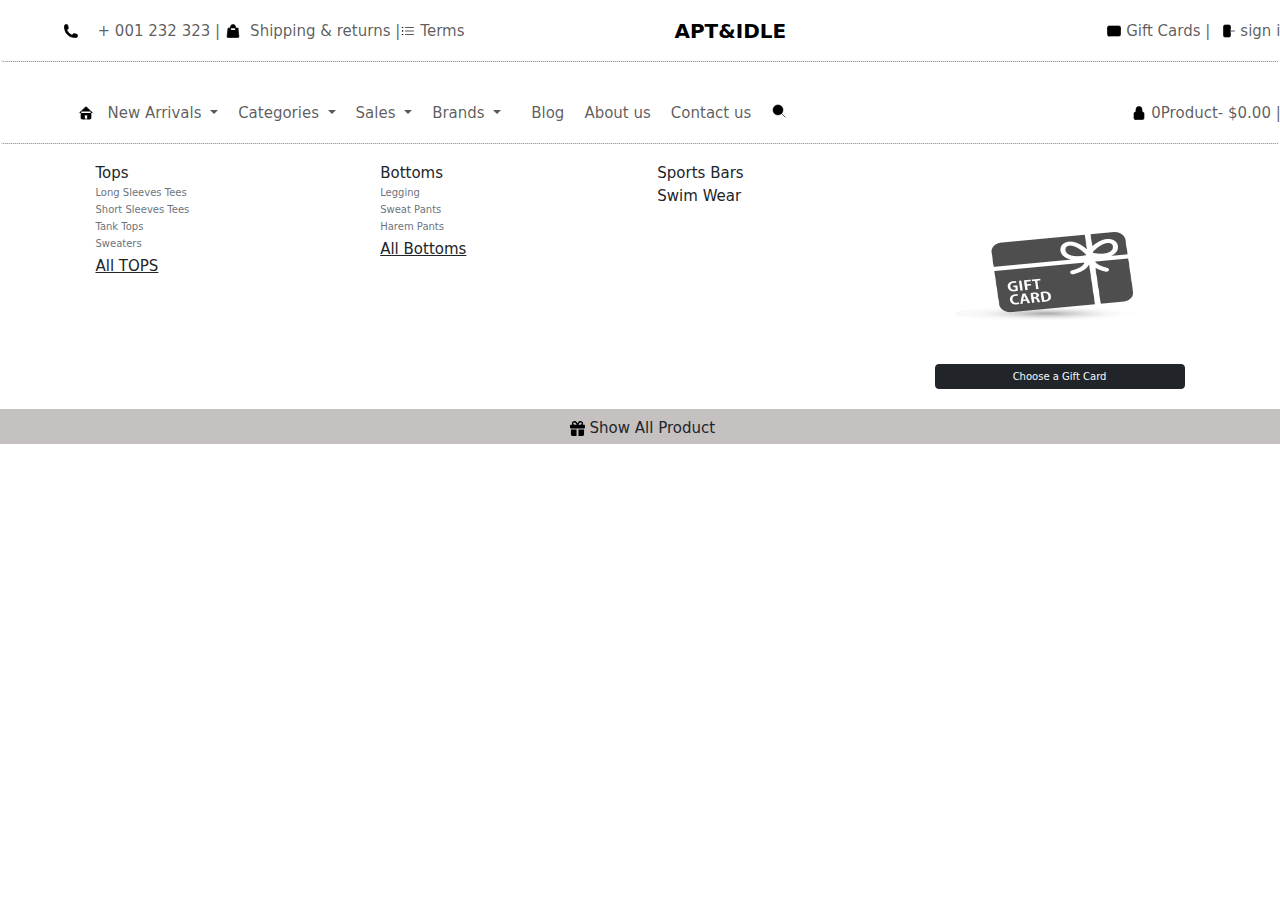
<file: FashionWebPage/GiftCard/index.html>
<!DOCTYPE html>
<html lang="en">
<head>
    <meta charset="UTF-8">
    <meta http-equiv="X-UA-Compatible" content="IE=edge">
    <meta name="viewport" content="width=device-width, initial-scale=1.0">
    <link href="https://cdn.jsdelivr.net/npm/bootstrap@5.3.0/dist/css/bootstrap.min.css" rel="stylesheet">
    <link rel="stylesheet" href="https://maxcdn.bootstrapcdn.com/bootstrap/3.4.1/css/bootstrap.min.css">
    <link rel="stylesheet" href="./css/style.css">
    <title>Gift Card</title>
</head>
<body>
    <!-- NavBar1 -->
    <nav class="navbar navbar-expand-sm navbar-light " style="border-bottom: 1px dotted gray;">
        <div class="container">
          <div class="collapse navbar-collapse" id="navbarNav">
            <ul class="navbar-nav mr-auto">
                <li class="nav-item active">
                    <a class="nav-link" href="#" style="position: relative;">
                      <svg xmlns="http://www.w3.org/2000/svg" fill="none" viewBox="0 0 24 24" stroke-width="1.5" stroke="currentColor" width="16" height="16" style="position: absolute; left: -30px; top: 50%; transform: translateY(-50%);">
                        <path stroke-linecap="round" stroke-linejoin="round" d="M2.25 6.75c0 8.284 6.716 15 15 15h2.25a2.25 2.25 0 002.25-2.25v-1.372c0-.516-.351-.966-.852-1.091l-4.423-1.106c-.44-.11-.902.055-1.173.417l-.97 1.293c-.282.376-.769.542-1.21.38a12.035 12.035 0 01-7.143-7.143c-.162-.441.004-.928.38-1.21l1.293-.97c.363-.271.527-.734.417-1.173L6.963 3.102a1.125 1.125 0 00-1.091-.852H4.5A2.25 2.25 0 002.25 4.5v2.25z" />
                      </svg>
                      + 001 232 323 <span> |</span>
                    </a>
                  </li>
                  <li class="nav-item active">
                    <a class="nav-link" href="#" style="position: relative; left: 20px;">
                        <svg xmlns="http://www.w3.org/2000/svg"  fill="none" viewBox="0 0 24 24" stroke-width="1.5" stroke="currentColor" width="16" height="16" style="position: absolute;left: -20px; top: 50%; transform: translateY(-50%);">
                            <path stroke-linecap="round" stroke-linejoin="round" d="M15.75 10.5V6a3.75 3.75 0 10-7.5 0v4.5m11.356-1.993l1.263 12c.07.665-.45 1.243-1.119 1.243H4.25a1.125 1.125 0 01-1.12-1.243l1.264-12A1.125 1.125 0 015.513 7.5h12.974c.576 0 1.059.435 1.119 1.007zM8.625 10.5a.375.375 0 11-.75 0 .375.375 0 01.75 0zm7.5 0a.375.375 0 11-.75 0 .375.375 0 01.75 0z" />
                          </svg>                          
                                 Shipping & returns <span> |</span>
                    </a>
                  </li>
                  <li class="nav-item active">
                    <a class="nav-link" href="#" style="position: relative; left:30px;">
                        <svg xmlns="http://www.w3.org/2000/svg" fill="none" viewBox="0 0 24 24" stroke-width="1.5" stroke="currentColor" width="16" height="16" style="position: absolute;left: -15px; top: 50%; transform: translateY(-50%);">
                            <path stroke-linecap="round" stroke-linejoin="round" d="M8.25 6.75h12M8.25 12h12m-12 5.25h12M3.75 6.75h.007v.008H3.75V6.75zm.375 0a.375.375 0 11-.75 0 .375.375 0 01.75 0zM3.75 12h.007v.008H3.75V12zm.375 0a.375.375 0 11-.75 0 .375.375 0 01.75 0zm-.375 5.25h.007v.008H3.75v-.008zm.375 0a.375.375 0 11-.75 0 .375.375 0 01.75 0z" />
                          </svg>                                                
                                Terms 
                    </a>
                  </li>
                <li class="nav-item active">
                  <a class="nav-link" href="#" style="position: relative; left:230px; font-size: 20px; color: black;font-weight: bold;"> APT&IDLE</a>
                
                </li>
                  
            <ul class="navbar-nav "style="position: relative;left:530px">
                <li class="nav-item active">
                    <a class="nav-link" href="#" style="position: relative; left:30px;">
                        <svg xmlns="http://www.w3.org/2000/svg" fill="none" viewBox="0 0 24 24" stroke-width="1.5" stroke="currentColor" width="16" height="16" style="position: absolute;left: -15px; top: 50%; transform: translateY(-50%);">
                            <path stroke-linecap="round" stroke-linejoin="round" d="M2.25 8.25h19.5M2.25 9h19.5m-16.5 5.25h6m-6 2.25h3m-3.75 3h15a2.25 2.25 0 002.25-2.25V6.75A2.25 2.25 0 0019.5 4.5h-15a2.25 2.25 0 00-2.25 2.25v10.5A2.25 2.25 0 004.5 19.5z" />
                          </svg>
                                                                         
                                Gift Cards <span> |</span>
                    </a>
                  </li>
                  <li class="nav-item active" style="position: relative;left:20px">
                    <a class="nav-link" href="#" style="position: relative; left:30px;">
                        <svg xmlns="http://www.w3.org/2000/svg" fill="none" viewBox="0 0 24 24" stroke-width="1.5" stroke="currentColor" width="16" height="16" style="position: absolute;left: -15px; top: 50%; transform: translateY(-50%);">
                            <path stroke-linecap="round" stroke-linejoin="round" d="M15.75 9V5.25A2.25 2.25 0 0013.5 3h-6a2.25 2.25 0 00-2.25 2.25v13.5A2.25 2.25 0 007.5 21h6a2.25 2.25 0 002.25-2.25V15M12 9l-3 3m0 0l3 3m-3-3h12.75" />
                          </svg>
                          
                                                                         
                                sign in or Regstration <span> |</span>
                    </a>
                  </li>
                  <li class="nav-item dropdown" style="position: relative;left:60px">
                    <a class="nav-link dropdown-toggle" href="#" id="languageDropdown" role="button" data-bs-toggle="dropdown" aria-haspopup="true" aria-expanded="false">
                        <svg xmlns="http://www.w3.org/2000/svg" fill="none" viewBox="0 0 24 24" stroke-width="1.5" stroke="currentColor" width="16" height="16" style="position: absolute;left: -15px; top: 50%; transform: translateY(-50%);">
                            <path stroke-linecap="round" stroke-linejoin="round" d="M12.75 3.03v.568c0 .334.148.65.405.864l1.068.89c.442.369.535 1.01.216 1.49l-.51.766a2.25 2.25 0 01-1.161.886l-.143.048a1.107 1.107 0 00-.57 1.664c.369.555.169 1.307-.427 1.605L9 13.125l.423 1.059a.956.956 0 01-1.652.928l-.679-.906a1.125 1.125 0 00-1.906.172L4.5 15.75l-.612.153M12.75 3.031a9 9 0 00-8.862 12.872M12.75 3.031a9 9 0 016.69 14.036m0 0l-.177-.529A2.25 2.25 0 0017.128 15H16.5l-.324-.324a1.453 1.453 0 00-2.328.377l-.036.073a1.586 1.586 0 01-.982.816l-.99.282c-.55.157-.894.702-.8 1.267l.073.438c.08.474.49.821.97.821.846 0 1.598.542 1.865 1.345l.215.643m5.276-3.67a9.012 9.012 0 01-5.276 3.67m0 0a9 9 0 01-10.275-4.835M15.75 9c0 .896-.393 1.7-1.016 2.25" />
                          </svg>
                          
                          <span id="selectedLanguage">Language</span>
                    </a>
                    <div class="dropdown-menu dropdown-toggle" aria-labelledby="languageDropdown">
                      <!-- Add more language options here -->
                      <a class="Language dropdown-item" href="#">English</a>
                      <a class=" Language dropdown-item" href="#">Arabic</a>
                      <a class=" Language dropdown-item" href="#">Spanish</a>
                      <a class="Language dropdown-item" href="#">Dueatch</a>
                      <!-- Add more language options as needed -->
                    </div>
                  </li>
            </ul>
          </div>
        </div>
      </nav>
<!-- NavBar2 -->
      <nav class="navbar navbar-expand-sm navbar-light " style="border-bottom: 1px dotted gray;">
        <div class="container">
          <div class="collapse navbar-collapse" id="navbarNav">
            <ul class="navbar-nav mr-auto"> 
              <li class="nav-item dropdown" style="position: relative;left:10px">
                <a class="nav-link dropdown-toggle" href="#" id="languageDropdown" role="button" data-bs-toggle="dropdown" aria-haspopup="true" aria-expanded="false">
                  <svg xmlns="http://www.w3.org/2000/svg" fill="none" viewBox="0 0 24 24" stroke-width="1.5" stroke="currentColor" width="16" height="16" style="position: absolute;left: -25px; top: 50%; transform: translateY(-50%);">
                    <path stroke-linecap="round" stroke-linejoin="round" d="M2.25 12l8.954-8.955c.44-.439 1.152-.439 1.591 0L21.75 12M4.5 9.75v10.125c0 .621.504 1.125 1.125 1.125H9.75v-4.875c0-.621.504-1.125 1.125-1.125h2.25c.621 0 1.125.504 1.125 1.125V21h4.125c.621 0 1.125-.504 1.125-1.125V9.75M8.25 21h8.25" />
                  </svg>
                  <span id="NewArrivals">New Arrivals</span>
                </a>
                <div class="dropdown-menu" aria-labelledby="languageDropdown">
                  <!-- Add more Arrivals options here -->
                  <a class="dropdown-item arrivales" href="#">New Arrivals</a>
                  <a class="dropdown-item arrivales" href="#">Arrivals1</a>
                  <a class="dropdown-item arrivales" href="#">Arrivals2</a>
                  
                  <!-- Add more language options as needed -->
                </div>
              </li>
              <li class="nav-item dropdown" style="position: relative;left:20px">
                <a class="nav-link dropdown-toggle" href="#" id="languageDropdown" role="button" data-bs-toggle="dropdown" aria-haspopup="true" aria-expanded="false">
                  <span id="Categories">Categories</span>  
                </a>
                <div class="dropdown-menu" aria-labelledby="languageDropdown">
                  <!-- Add more Categories options here -->
                  <a class="Categories dropdown-item" href="#">Clothing</a>
                  <a class=" Categories dropdown-item" href="#">Shoes</a>
                  <!-- Add more language options as needed -->
                </div>
              </li>
              <li class="nav-item dropdown" style="position: relative;left:30px">
                <a class="nav-link dropdown-toggle" href="#" id="languageDropdown" role="button" data-bs-toggle="dropdown" aria-haspopup="true" aria-expanded="false">
                    <span id="Sales">Sales</span>
                </a>
                <div class="dropdown-menu" aria-labelledby="languageDropdown">
                  <!-- Add more language options here -->
                  <a class=" Sales dropdown-item" href="#">Sales List1</a>
                  <a class=" Sales dropdown-item" href="#">Sales List2</a>
                  <!-- Add more language options as needed -->
                </div>
              </li>
              <li class="nav-item dropdown" style="position: relative;left:40px;">
                <a class="nav-link dropdown-toggle" href="#" id="languageDropdown" role="button" data-bs-toggle="dropdown" aria-haspopup="true" aria-expanded="false">
                    <span id="Brands">Brands</span>
                </a>
                <div class="dropdown-menu" aria-labelledby="languageDropdown">
                  <!-- Add more language options here -->
                  <a class="Brands dropdown-item" href="#">H&M</a>
                  <a class="Brands dropdown-item" href="#">Zara</a>
                  <a class="Brands dropdown-item" href="#">Nike</a>
                  <!-- Add more language options as needed -->
                </div>
              </li>
              <li class="nav-item active">
                <a class="nav-link" href="#" style="position: relative;left:60px;">
                 Blog
                </a>
              </li>
              <li class="nav-item active">
                <a class="nav-link" href="#" style="position: relative;left:70px;">
                 About us
                </a>
              </li>
              <li class="nav-item active">
                <a class="nav-link" href="#" style="position: relative;left:80px;">
                 Contact us
                </a>
              </li>
              <li class="nav-item active">
                <a class="nav-link search-icon" href="#" style="position: relative; left: 115px; top: 8px;">
                  <svg xmlns="http://www.w3.org/2000/svg" fill="none" viewBox="0 0 24 24" stroke-width="1.5" stroke="currentColor" width="16" height="16" style="position: absolute;left: -20px; top: 50%; transform: translateY(-50%);">
                    <path stroke-linecap="round" stroke-linejoin="round" d="M21 21l-5.197-5.197m0 0A7.5 7.5 0 105.196 5.196a7.5 7.5 0 0010.607 10.607z" />
                  </svg>
                </a>
              </li>
              <li class="nav-item search-input" style="display: none;">
                <div class="input-group" >
                  <input type="text" class="form-control" placeholder="Search . . ." aria-label="Search" aria-describedby="button-addon2">
                  <button class="btn btn-outline-secondary" type="button" id="button-addon2">Search</button>
                </div>
              </li>
              
              
            <ul class="navbar-nav "style="position: relative;left:430px">
                <li class="nav-item active">
                    <a class="nav-link" href="#" style="position: relative; left:30px;">
                      <svg xmlns="http://www.w3.org/2000/svg" fill="none" viewBox="0 0 24 24" stroke-width="1.5" stroke="currentColor" width="16" height="16" style="position: absolute;left: -15px; top: 50%; transform: translateY(-50%);">
                        <path stroke-linecap="round" stroke-linejoin="round" d="M16.5 10.5V6.75a4.5 4.5 0 10-9 0v3.75m-.75 11.25h10.5a2.25 2.25 0 002.25-2.25v-6.75a2.25 2.25 0 00-2.25-2.25H6.75a2.25 2.25 0 00-2.25 2.25v6.75a2.25 2.25 0 002.25 2.25z" />
                      </svg>
                      
                                0Product- <span>$0.00 |</span>
                    </a>
                  </li>
                  <li class="nav-item active" style="position: relative;left:20px">
                    <a class="nav-link" href="#" style="position: relative; left:30px;">
                      <svg xmlns="http://www.w3.org/2000/svg" fill="none" viewBox="0 0 24 24" stroke-width="1.5" stroke="currentColor" width="16" height="16" style="position: absolute;left: -15px; top: 50%; transform: translateY(-50%);">
                        <path stroke-linecap="round" stroke-linejoin="round" d="M21 8.25c0-2.485-2.099-4.5-4.688-4.5-1.935 0-3.597 1.126-4.312 2.733-.715-1.607-2.377-2.733-4.313-2.733C5.1 3.75 3 5.765 3 8.25c0 7.22 9 12 9 12s9-4.78 9-12z" />
                      </svg>
                      
                          
                                                                         
                                wish List- <span>0 item</span>
                    </a>
                  </li>
                 
            </ul>
          </div>
        </div>
      </nav>
<!--Choose Gift Card-->
      <div class=" d-flex justify-content-around">
        <div class="d-flex flex-column">
          <h4>Tops</h4>
          <h6 class="text-secondary">Long Sleeves Tees</h6>
          <h6 class="text-secondary">Short Sleeves Tees</h6>
          <h6 class="text-secondary">Tank Tops</h6>
          <h6 class="text-secondary">Sweaters</h6>
          <a href="#" class="text-dark">All TOPS</a>
        </div>
        <div class="d-flex flex-column">
          <h4>Bottoms</h4>
          <h6 class="text-secondary">Legging</h6>
          <h6 class="text-secondary">Sweat Pants</h6>
          <h6 class="text-secondary">Harem Pants</h6>
          <a href="#" class="text-dark">All Bottoms</a>
        </div>
        <div class="d-flex flex-column">
          <h4>Sports Bars</h4>
          <h4>Swim Wear</h4>
        </div>
        <div class="d-flex flex-column">
        <img src="./img/1.webp" alt="" class="img-size">
        <button class="btn btn-dark text-light">Choose a Gift Card</button>
      </div>
      </div>
      <div class="d-flex justify-content-center mt-20 size-box">
        <button class="ml-5 b-n see-all" >
        <svg xmlns="http://www.w3.org/2000/svg" height="1em" viewBox="0 0 512 512"><!--! Font Awesome Free 6.4.2 by @fontawesome - https://fontawesome.com License - https://fontawesome.com/license (Commercial License) Copyright 2023 Fonticons, Inc. --><style>svg{fill:#000000}</style><path d="M190.5 68.8L225.3 128H224 152c-22.1 0-40-17.9-40-40s17.9-40 40-40h2.2c14.9 0 28.8 7.9 36.3 20.8zM64 88c0 14.4 3.5 28 9.6 40H32c-17.7 0-32 14.3-32 32v64c0 17.7 14.3 32 32 32H480c17.7 0 32-14.3 32-32V160c0-17.7-14.3-32-32-32H438.4c6.1-12 9.6-25.6 9.6-40c0-48.6-39.4-88-88-88h-2.2c-31.9 0-61.5 16.9-77.7 44.4L256 85.5l-24.1-41C215.7 16.9 186.1 0 154.2 0H152C103.4 0 64 39.4 64 88zm336 0c0 22.1-17.9 40-40 40H288h-1.3l34.8-59.2C329.1 55.9 342.9 48 357.8 48H360c22.1 0 40 17.9 40 40zM32 288V464c0 26.5 21.5 48 48 48H224V288H32zM288 512H432c26.5 0 48-21.5 48-48V288H288V512z"/></svg>
        Show All Product
      </button>
      </div>
      <div class="d-none d-flex justify-content-around border-bottom items-group" >
        <div class="d-flex flex-column">
          <nav class="navbar navbar-expand-sm navbar-light " style="border-bottom: 1px dotted gray;">
            <div class="container">
              <div class="collapse navbar-collapse" id="navbarNav">
                <ul class="navbar-nav mr-auto"> 
                  <li class="nav-item dropdown" style="position: relative;left:10px">
                    <a class="nav-link dropdown-toggle" href="#" id="languageDropdown" role="button" data-bs-toggle="dropdown" aria-haspopup="true" aria-expanded="false">
                      <span id="NewArrivals">Brands</span>
                    </a>
                    <div class="dropdown-menu" aria-labelledby="languageDropdown">
                      <!-- Add more Arrivals options here -->
                      <a class="dropdown-item arrivales" href="#">H&M</a>
                    </div>
                  </li>

                </ul>
              </div>
            </div>
          </nav>
          <nav class="navbar navbar-expand-sm navbar-light " style="border-bottom: 1px dotted gray;">
            <div class="container">
              <div class="collapse navbar-collapse" id="navbarNav">
                <ul class="navbar-nav mr-auto"> 
                  <li class="nav-item dropdown" style="position: relative;left:10px">
                    <a class="nav-link dropdown-toggle" href="#" id="languageDropdown" role="button" data-bs-toggle="dropdown" aria-haspopup="true" aria-expanded="false">
                      <span id="NewArrivals">Colos</span>
                    </a>
                    <div class="dropdown-menu" aria-labelledby="languageDropdown">
                      <!-- Add more Arrivals options here -->
                      <a class="dropdown-item arrivales" href="#">Creme</a>
                    </div>
                  </li>

                </ul>
              </div>
            </div>
          </nav>
          <nav class="navbar navbar-expand-sm navbar-light " style="border-bottom: 1px dotted gray;">
            <div class="container">
              <div class="collapse navbar-collapse" id="navbarNav">
                <ul class="navbar-nav mr-auto"> 
                  <li class="nav-item dropdown" style="position: relative;left:10px">
                    <a class="nav-link dropdown-toggle" href="#" id="languageDropdown" role="button" data-bs-toggle="dropdown" aria-haspopup="true" aria-expanded="false">
                      <span id="NewArrivals">Size</span>
                    </a>
                    <div class="dropdown-menu" aria-labelledby="languageDropdown">
                      <!-- Add more Arrivals options here -->
                      <a class="dropdown-item arrivales" href="#">L</a>
                    </div>
                  </li>

                </ul>
              </div>
            </div>
          </nav> 
        </div>
        <div class="d-flex justify-content-around size-imgProduct">
          <div class=" d-flex justify-content-around">
            <img src="./img/2.webp" alt="" style="width: 200px;">
          </div>
          <div class="d-flex flex-column ml-5">
            <p>Monse's Spring 17 collection is filled with classic wardrobe staples, re-imagined and reworked in a cool and interesting way
            </p>
            <div class="d-flex">
            <span class="h3">$1,700,00</span>
            <span class="ml-5 text-decoration-line-through text-secondary">$2,499,00</span>
          </div>
          </div>
        </div>
        </div>

      <div class="d-none d-flex justify-content-around border-bottom" id="ShowMore1">
          <div class="d-flex flex-column">
            <nav class="navbar navbar-expand-sm navbar-light " style="border-bottom: 1px dotted gray;">
              <div class="container">
                <div class="collapse navbar-collapse" id="navbarNav">
                  <ul class="navbar-nav mr-auto"> 
                    <li class="nav-item dropdown" style="position: relative;left:10px">
                      <a class="nav-link dropdown-toggle" href="#" id="languageDropdown" role="button" data-bs-toggle="dropdown" aria-haspopup="true" aria-expanded="false">
                        <span id="NewArrivals">Brands</span>
                      </a>
                      <div class="dropdown-menu" aria-labelledby="languageDropdown">
                        <!-- Add more Arrivals options here -->
                        <a class="dropdown-item arrivales" href="#">Puma</a>
                      </div>
                    </li>
  
                  </ul>
                </div>
              </div>
            </nav>
            <nav class="navbar navbar-expand-sm navbar-light " style="border-bottom: 1px dotted gray;">
              <div class="container">
                <div class="collapse navbar-collapse" id="navbarNav">
                  <ul class="navbar-nav mr-auto"> 
                    <li class="nav-item dropdown" style="position: relative;left:10px">
                      <a class="nav-link dropdown-toggle" href="#" id="languageDropdown" role="button" data-bs-toggle="dropdown" aria-haspopup="true" aria-expanded="false">
                        <span id="NewArrivals">Color</span>
                      </a>
                      <div class="dropdown-menu" aria-labelledby="languageDropdown">
                        <!-- Add more Arrivals options here -->
                        <a class="dropdown-item arrivales" href="#">Black</a>
                      </div>
                    </li>
  
                  </ul>
                </div>
              </div>
            </nav>
            <nav class="navbar navbar-expand-sm navbar-light " style="border-bottom: 1px dotted gray;">
              <div class="container">
                <div class="collapse navbar-collapse" id="navbarNav">
                  <ul class="navbar-nav mr-auto"> 
                    <li class="nav-item dropdown" style="position: relative;left:10px">
                      <a class="nav-link dropdown-toggle" href="#" id="languageDropdown" role="button" data-bs-toggle="dropdown" aria-haspopup="true" aria-expanded="false">
                        <span id="NewArrivals">Size</span>
                      </a>
                      <div class="dropdown-menu" aria-labelledby="languageDropdown">
                        <!-- Add more Arrivals options here -->
                        <a class="dropdown-item arrivales" href="#">XS</a>
                      </div>
                    </li>
  
                  </ul>
                </div>
              </div>
            </nav> 
          </div>
          <div class="d-flex justify-content-around size-imgProduct">
            <div class=" d-flex justify-content-around">
              <img src="./img/3.webp" alt="" style="width: 200px;">
            </div>
            <div class="d-flex flex-column ml-5">
              <p>Block color boots and pants stole the show at Balenciaga for Spring
                17. This high rise pink pair is cut from lustrous stretch-satin in
                
              </p>
              <div class="d-flex">
              <span class="h3">$950,00</span>
              <span class="ml-5 text-decoration-line-through text-secondary">$1,299,00</span>
            </div>
            </div>
          </div>
          </div>
      <div class=" d-none d-flex justify-content-around border-bottom items-group" id="ShowMore2">
            <div class="d-flex flex-column">
              <nav class="navbar navbar-expand-sm navbar-light " style="border-bottom: 1px dotted gray;">
                <div class="container">
                  <div class="collapse navbar-collapse" id="navbarNav">
                    <ul class="navbar-nav mr-auto"> 
                      <li class="nav-item dropdown" style="position: relative;left:10px">
                        <a class="nav-link dropdown-toggle" href="#" id="languageDropdown" role="button" data-bs-toggle="dropdown" aria-haspopup="true" aria-expanded="false">
                          <span id="NewArrivals">Brands</span>
                        </a>
                        <div class="dropdown-menu" aria-labelledby="languageDropdown">
                          <!-- Add more Arrivals options here -->
                          <a class="dropdown-item arrivales" href="#">Koton</a>
                        </div>
                      </li>
    
                    </ul>
                  </div>
                </div>
              </nav>
              <nav class="navbar navbar-expand-sm navbar-light " style="border-bottom: 1px dotted gray;">
                <div class="container">
                  <div class="collapse navbar-collapse" id="navbarNav">
                    <ul class="navbar-nav mr-auto"> 
                      <li class="nav-item dropdown" style="position: relative;left:10px">
                        <a class="nav-link dropdown-toggle" href="#" id="languageDropdown" role="button" data-bs-toggle="dropdown" aria-haspopup="true" aria-expanded="false">
                          <span id="NewArrivals">Color</span>
                        </a>
                        <div class="dropdown-menu" aria-labelledby="languageDropdown">
                          <!-- Add more Arrivals options here -->
                          <a class="dropdown-item arrivales" href="#">Green</a>
                        </div>
                      </li>
    
                    </ul>
                  </div>
                </div>
              </nav>
              <nav class="navbar navbar-expand-sm navbar-light " style="border-bottom: 1px dotted gray;">
                <div class="container">
                  <div class="collapse navbar-collapse" id="navbarNav">
                    <ul class="navbar-nav mr-auto"> 
                      <li class="nav-item dropdown" style="position: relative;left:10px">
                        <a class="nav-link dropdown-toggle" href="#" id="languageDropdown" role="button" data-bs-toggle="dropdown" aria-haspopup="true" aria-expanded="false">
                          <span id="NewArrivals">Size</span>
                        </a>
                        <div class="dropdown-menu" aria-labelledby="languageDropdown">
                          <!-- Add more Arrivals options here -->
                          <a class="dropdown-item arrivales" href="#">XL</a>
                        </div>
                      </li>
    
                    </ul>
                  </div>
                </div>
              </nav> 
            </div>
            <div class="d-flex justify-content-around size-imgProduct">
              <div class=" d-flex justify-content-around">
                <img src="./img/4.webp" alt="" style="width: 200px;">
              </div>
              <div class="d-flex flex-column ml-5">
                <p>Monse's Spring 17 collection is filled with classic wardrobe staples, re-imagined and reworked in a cool and interesting way
                </p>
                <div class="d-flex">
                <span class="h3">$1,700,00</span>
                <span class="ml-5 text-decoration-line-through text-secondary">$2,499,00</span>
              </div>
              </div>
            </div>
          </div>


      <link href="https://cdn.jsdelivr.net/npm/bootstrap@5.3.0/dist/css/bootstrap.min.css" rel="stylesheet">
      <script src="https://cdn.jsdelivr.net/npm/bootstrap@5.3.0/dist/js/bootstrap.bundle.min.js"></script>
      <script src="https://code.jquery.com/jquery-3.6.0.min.js"></script>
      <script src="../Dashboard/js/app1.js"></script>
      <script src="./js/app.js"></script>
</body>
</html>
</file>
<file: FashionWebPage/Categories/css/style.css>
body{
    font-size: 15px !important
}
.size-box{
    width: 250px;
    height: 200px;
}
.ml-5{
    margin-left: 5px;
}
.m-20{
    margin: 20px;
}
.ml-20{
    margin-left: 20px;
}
.ml-15{
    margin-left: -15px;
}
.ml-80{
    margin-left: 80px;
}
.ml-130{
    margin-left: 130px;
}
.ml-150{
    margin-left: 150px;
}
.ml-100{
    margin-left: 100px;
}
.ml-250{
    margin-left: 150px;
}
.mt-2{
    margin-top: 2px;
}
.mt-10{
    margin-top: 10px;
}
.mt-20{
    margin-top: 20px;
}
.mt-50{
    margin-top: 50px;
}
.mt-150{
    margin-top: 150px;
}
.ml-50{
    margin-left: 50px;
}
.mr-100{
    margin-right: 350px;
}
.border-b{
    border-bottom: 1px dotted gray;
}
.border-r{
    border-right: 1px dotted gray;
}
.font-size{
    font-size: 35px !important;
    
}
.txt-bld{
    font-weight: bold;
}
.size-btn{
    width: 120px;
    height:20px;
}
.size-shoppingbox{
    width: 380px;
    height: 300px;
}
.custom-dropdown-card {
    position: absolute;
    top: 60px; /* Adjust the top distance as needed */
    right: 20px; /* Adjust the right distance as needed */
    width: 400px; /* Set the width of the card */
    height: 300px; /* Set the height of the card */
    background-color: white;
    border: 1px solid #ccc;
    border-radius: 5px;
    box-shadow: 0px 0px 10px rgba(0, 0, 0, 0.2);
   display: none;
}
.sale{
    text-decoration: line-through;
}
.b-n{
    border: none;
}
#close{
    background-color: inherit;
   border: none;
}
</file>
<file: FashionWebPage/CheckOut/css/style.css>
.nav-bar{   
    font-size: 15px !important;
}
.size-title{
    font-size: 35px;
}
.mt-10{
    margin-top: 10px;
}
.ml-50{
    margin-left: 50px;
}
.border-b{
    border-bottom: 1px dotted gray;
   
}
.mb-10{
    margin-bottom: 20px;
}
.size-side{
    width: 650px;
}
.size-side2{
    width: 700px;
}
.size-box{
    width: 150px;
}
.input-size{
    width: 250px;
    height: 40px;
    background-color: rgb(220, 220, 220);
    border: none;
}
.inputCountry-size{
    width: 500px;
    height: 40px;
    background-color: rgb(220, 220, 220);
    border: none;
}
.dropdown {
    position: relative;
    display: inline-block;
}

.dropdown-content {
    display: none;
    position: absolute;
    background-color: #f1f1f1;
    min-width: 160px;
    box-shadow: 0px 8px 16px 0px rgba(0,0,0,0.2);
    z-index: 1;
}

.dropdown-content a {
    padding: 12px 16px;
    text-decoration: none;
    display: block;
    cursor: pointer;
}

.dropdown:hover .dropdown-content {
    display: block;
}
.mr-200{
    margin-right: 350px;
}
.ml-150{
    margin-left: 150px;
}
input[type="checkbox"] {
    display: none;
}

/* Define the circular checkbox */
.circular-checkbox {
    width: 20px;
    height: 20px;
    background-color: #fff;
    border: 2px solid #000;
    border-radius: 50%; /* Makes it circular */
    display: inline-block;
    position: relative;
    vertical-align: middle;
}

/* Style the checked state */
input[type="checkbox"]:checked + .circular-checkbox::after {
    content: "";
    width: 10px;
    height: 10px;
    background-color: #000;
    border-radius: 50%; /* Creates the inner circle */
    position: absolute;
    top: 50%;
    left: 50%;
    transform: translate(-50%, -50%);
}
.size-h3{
    font-size: 20px;
}
.ml-50{
    margin-left: 50px;
}
.sale{
    text-decoration: line-through;
}
.b-n{
    border: none;
}
.ml-20{
    margin-left: 20px;
}
.mt-2 {
    margin-top: 2px;
}
.ml-2{
    margin-left: 2px;
}
.ml-5{
    margin-left: 5px;
}
.mt-5{
    margin-top: 5px;
}
.b-n{
    border: none;
}
.ml-138{
    margin-left: 138px;
}
.ml-120{
    margin-left: 120px;
}
.mr-10{
    margin-right: 10px;
}
</file>
<file: FashionWebPage/Dashboard/css/style.css>
body{
    font-size: 14px !important
}

.small-svg{
    width: 30px;  
    height: 30px;
    margin: 50px ;
}
</file>
<file: FashionWebPage/GiftCard/css/style.css>
body{
    font-size: 15px !important
}
.img-size{
    width: 250px;
    height: 200px;
}
.ml-5{
    margin-left: 5px;
}
.mt-20{
    margin-top: 20px;
}
.size-box{
    width: 100%;
    height: 35px;
    background-color: rgb(198, 193, 193);
    padding-top: 5px;
   
}
.b-n{
    border: none;
    background-color: inherit;
}
.size-imgProduct{
    width: 350px;
    height: 200px;
    margin-top: 20px;
}
</file>
